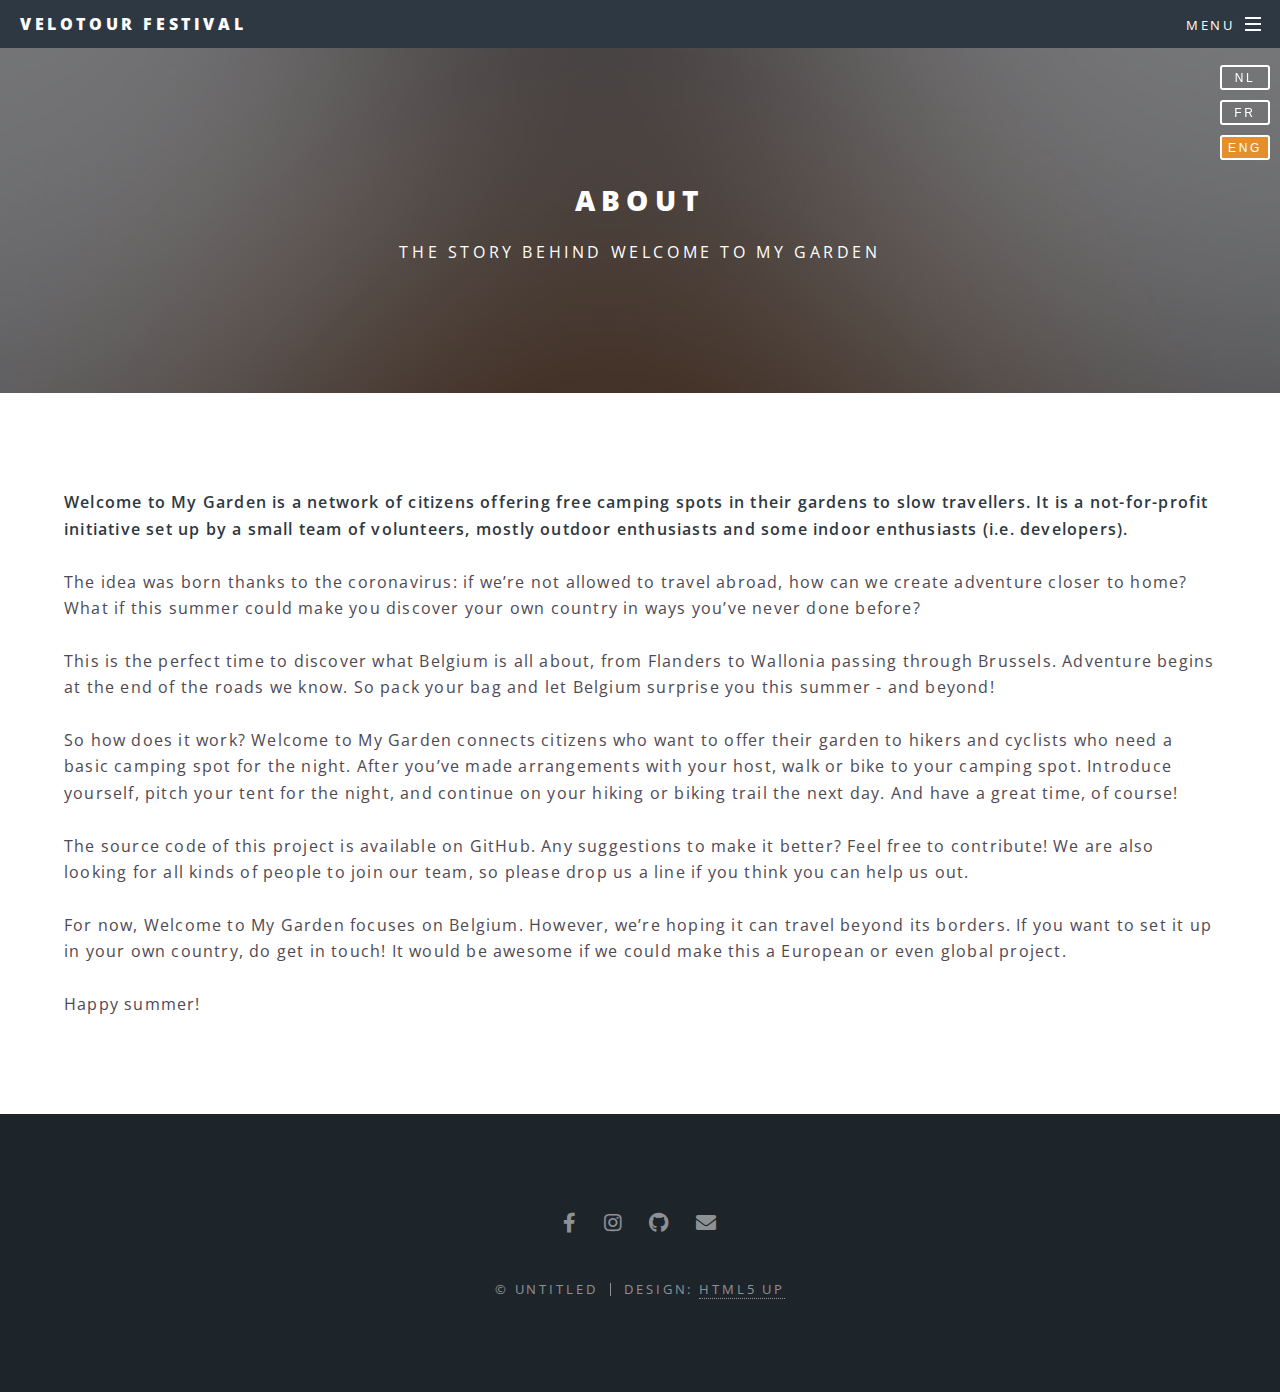
<file: about.html>
<!DOCTYPE HTML>
<!--
	Spectral by HTML5 UP
	html5up.net | @ajlkn
	Free for personal and commercial use under the CCA 3.0 license (html5up.net/license)
-->
<html>
	<head>
		<title>VeloTour Festival</title>
		<meta charset="utf-8" />
		<meta name="viewport" content="width=device-width, initial-scale=1, user-scalable=no" />
		<link rel="stylesheet" href="assets/css/main.css" />
		<noscript><link rel="stylesheet" href="assets/css/noscript.css" /></noscript>
	</head>
	<body class="is-preload">

		<!-- Page Wrapper -->
			<div id="page-wrapper">

				<!-- Header -->
					<header id="header">
						<h1><a href="index.html">VeloTour Festival</a></h1>
						<nav id="nav">
							<ul>
								<li class="special">
									<a href="#menu" class="menuToggle"><span>Menu</span></a>
									<div id="menu">
										<ul>
											<li><a href="index.html">Main page</a></li>
											<li><a href="code-of-conduct.html">Code of Conduct</a></li>
											<li><a href="budget.html">Cost breakdown</a></li>
											<!-- <li><a href="#">Sign Up</a></li>
											<li><a href="#">Log In</a></li> -->
										</ul>
									</div>
								</li>
							</ul>
						</nav>
                        <a href="code-of-conduct-nl.html"><button class="btn-nl">NL</button></a>		
				        <a href="code-of-conduct-fr.html"><button class="btn-fr">FR</button></a>	
				        <a href="code-of-conduct.html"><button class="btn-eng" body style="background-color: #E48F2C">ENG</button></a>
					</header>

				<!-- Main -->
					<article id="main">
						<header>
							<h2>About</h2>
							<p>The story behind Welcome to My Garden</p>
						</header>
						<section class="wrapper style5">
							<div class="inner">
								<p><b>Welcome to My Garden is a network of citizens offering free camping spots in their gardens to slow travellers. It is a not-for-profit initiative set up by a small team of volunteers, mostly outdoor enthusiasts and some indoor enthusiasts (i.e. developers).</b> 
								<br><br>			
								The idea was born thanks to the coronavirus: if we’re not allowed to travel abroad, how can we create adventure closer to home? What if this summer could make you discover your own country in ways you’ve never done before?
								<br><br>	
								This is the perfect time to discover what Belgium is all about, from Flanders to Wallonia passing through Brussels. Adventure begins at the end of the roads we know. So pack your bag and let Belgium surprise you this summer - and beyond! 
								<br><br>	
								So how does it work? Welcome to My Garden connects citizens who want to offer their garden to hikers and cyclists who need a basic camping spot for the night. After you’ve made arrangements with your host, walk or bike to your camping spot. Introduce yourself, pitch your tent for the night, and continue on your hiking or biking trail the next day. And have a great time, of course! 
								<br><br>	
								The source code of this project is available on GitHub. Any suggestions to make it better? Feel free to contribute! We are also looking for all kinds of people to join our team, so please drop us a line if you think you can help us out. 
								<br><br>	
								For now, Welcome to My Garden focuses on Belgium. However, we’re hoping it can travel beyond its borders. If you want to set it up in your own country, do get in touch! It would be awesome if we could make this a European or even global project. 
								<br><br>	
								Happy summer! 
                                </p>                                                  
							</div>
						</section>
					</article>

				<!-- Footer -->
					<footer id="footer">
						<ul class="icons">
							<li><a href="https://www.facebook.com/velotourfestival" class="icon brands fa-facebook-f"><span class="label">Facebook</span></a></li>
							<li><a href="https://www.instagram.com/velotourfestival/" class="icon brands fa-instagram"><span class="label">Instagram</span></a></li>
							<li><a href="https://github.com/VeloTourFestival" class="icon brands fa-github"><span class="label">Github</span></a></li>
							<li><a href="mailto:velotourfestival@gmail.com?Subject=Velo%20Tour%20Festival" class="icon solid fa-envelope"><span class="label">Email</span></a></li>
						</ul>
						<ul class="copyright">
							<li>&copy; Untitled</li><li>Design: <a href="http://html5up.net">HTML5 UP</a></li>
						</ul>
					</footer>

			</div>

		<!-- Scripts -->
			<script src="assets/js/jquery.min.js"></script>
			<script src="assets/js/jquery.scrollex.min.js"></script>
			<script src="assets/js/jquery.scrolly.min.js"></script>
			<script src="assets/js/browser.min.js"></script>
			<script src="assets/js/breakpoints.min.js"></script>
			<script src="assets/js/util.js"></script>
			<script src="assets/js/main.js"></script>

	</body>
</html>
</file>
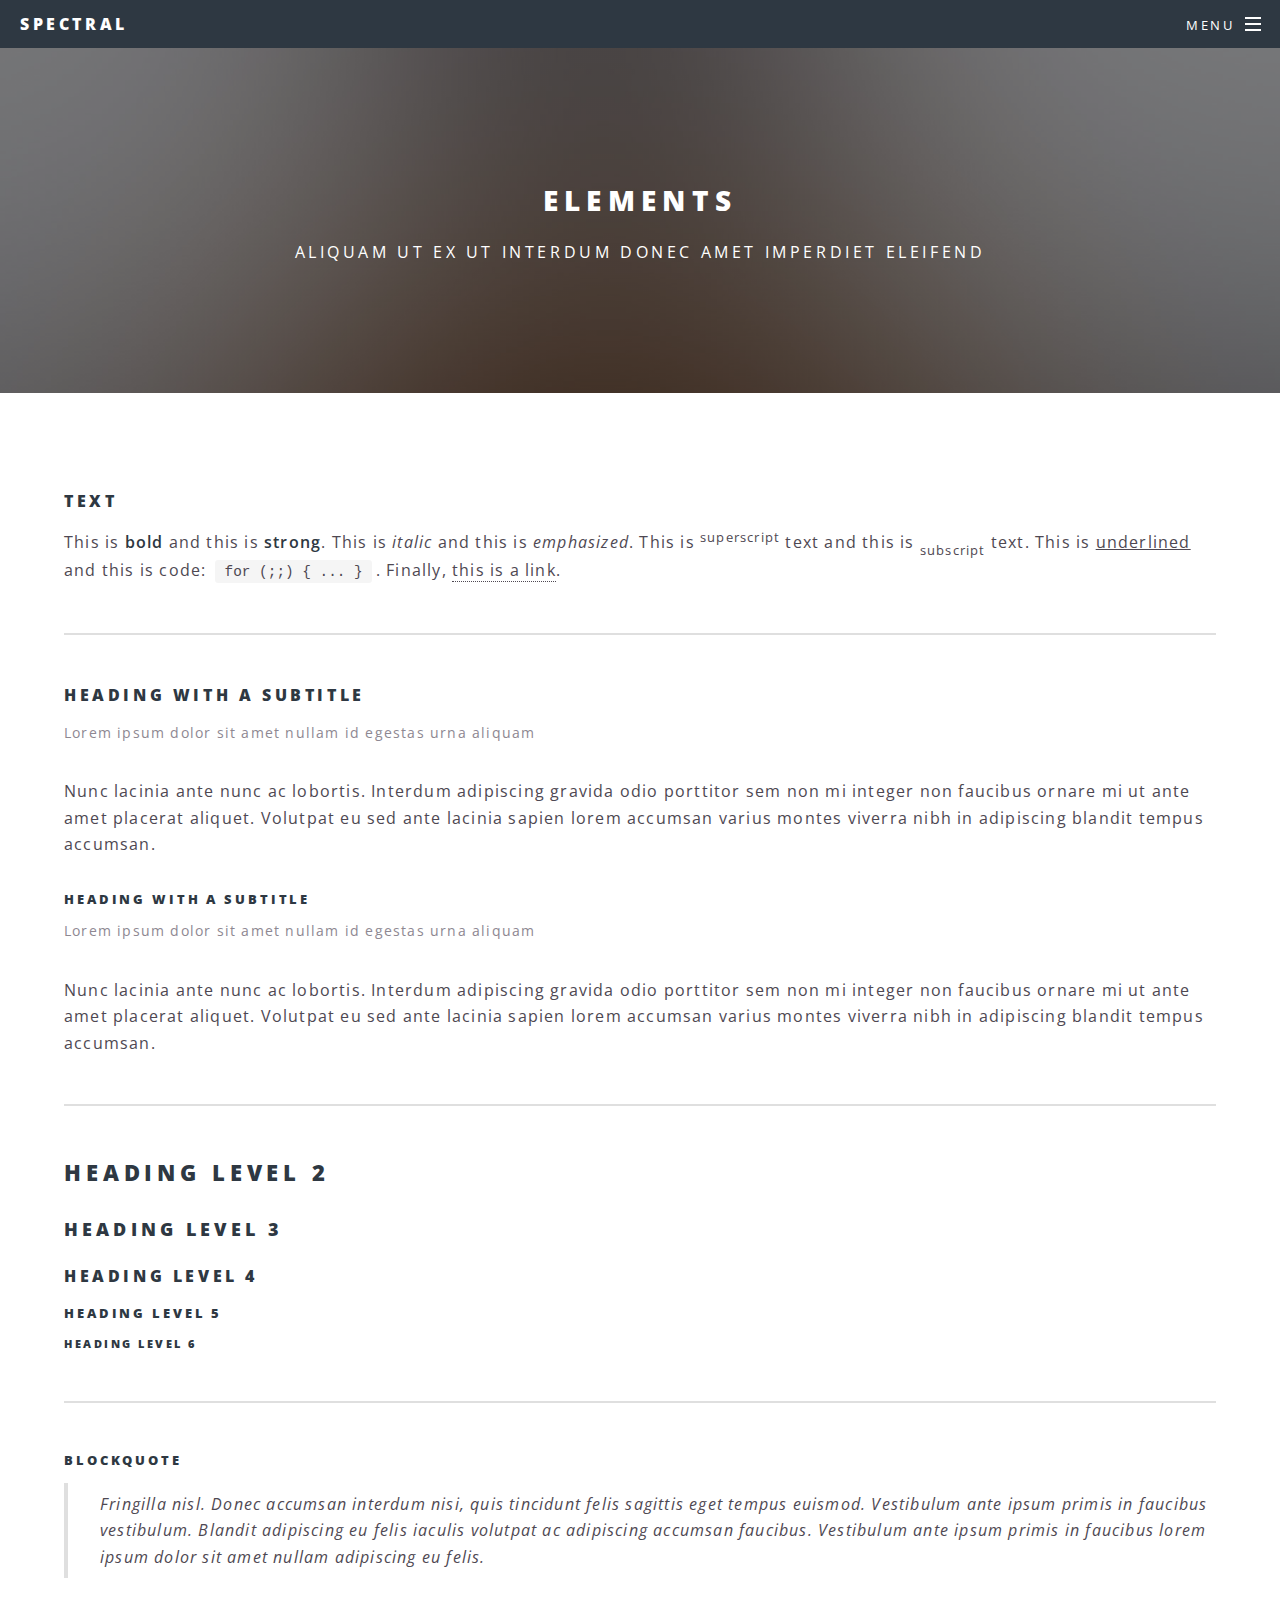
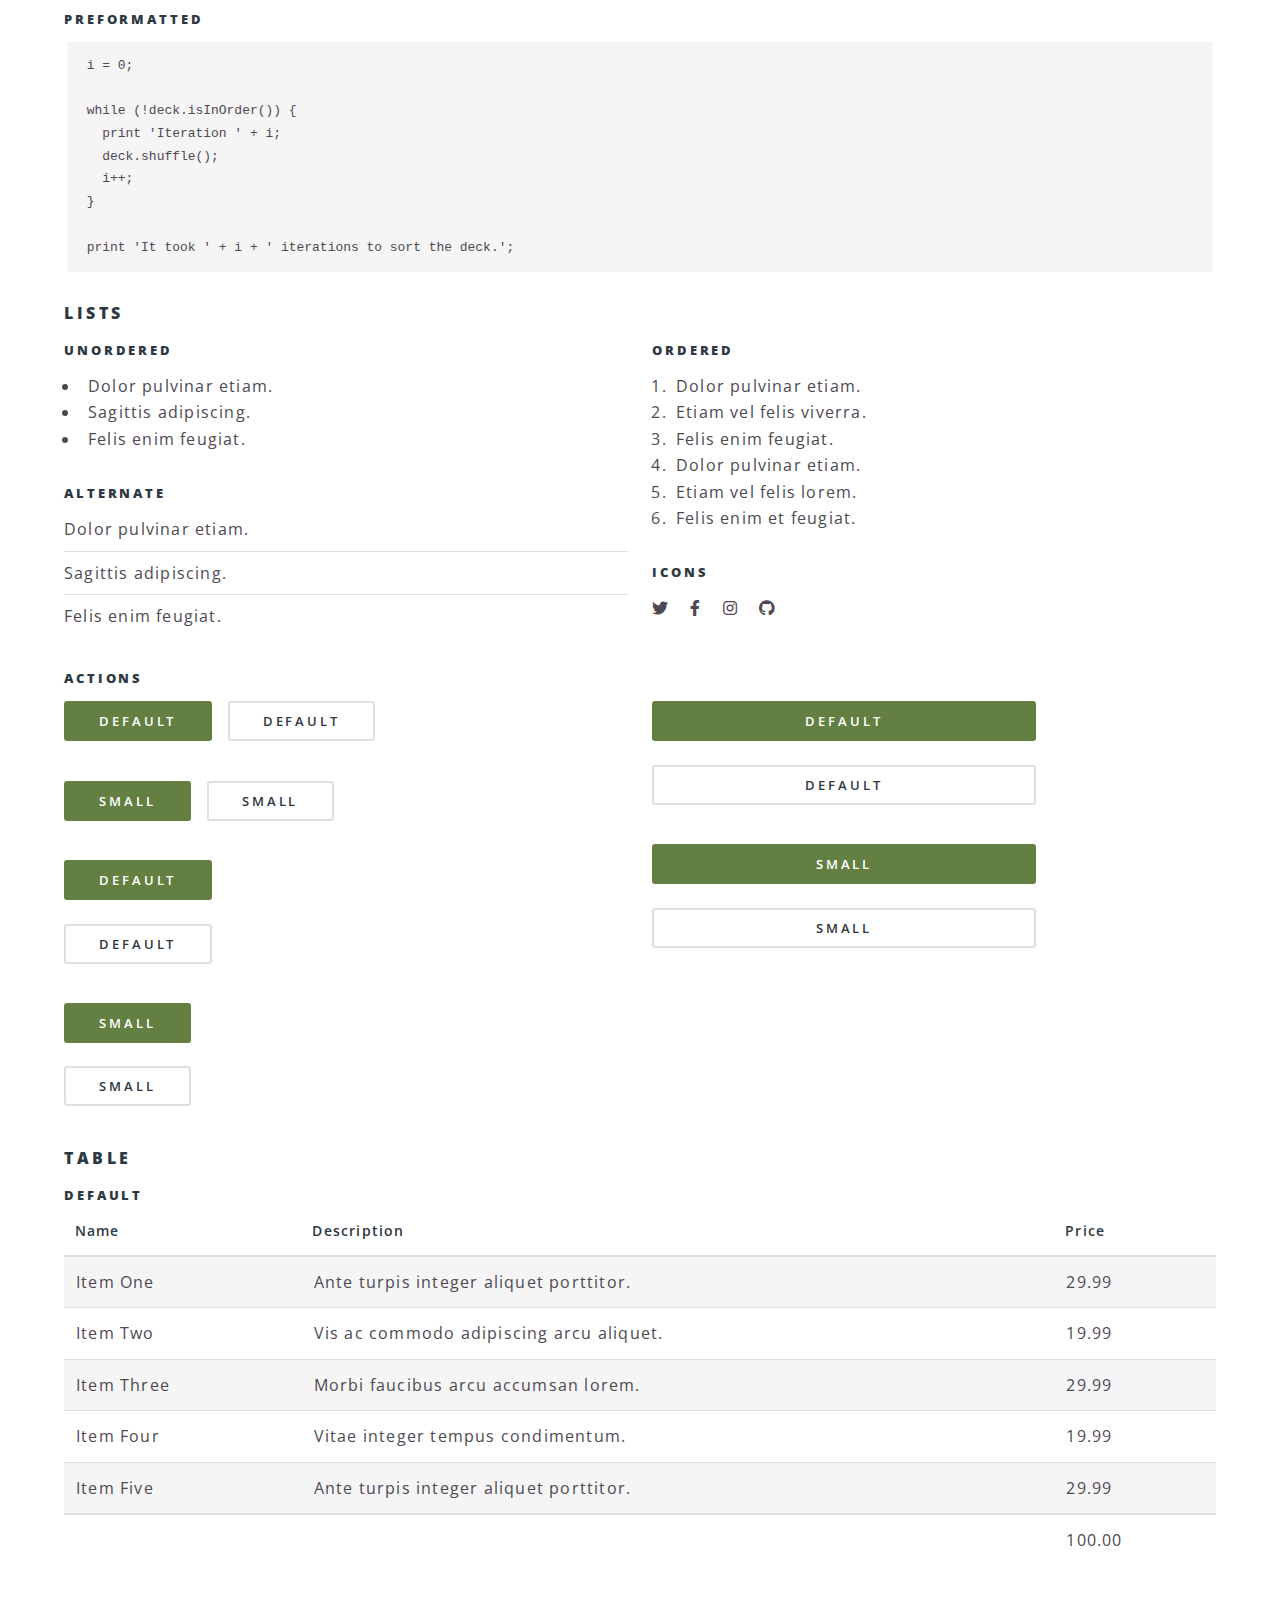
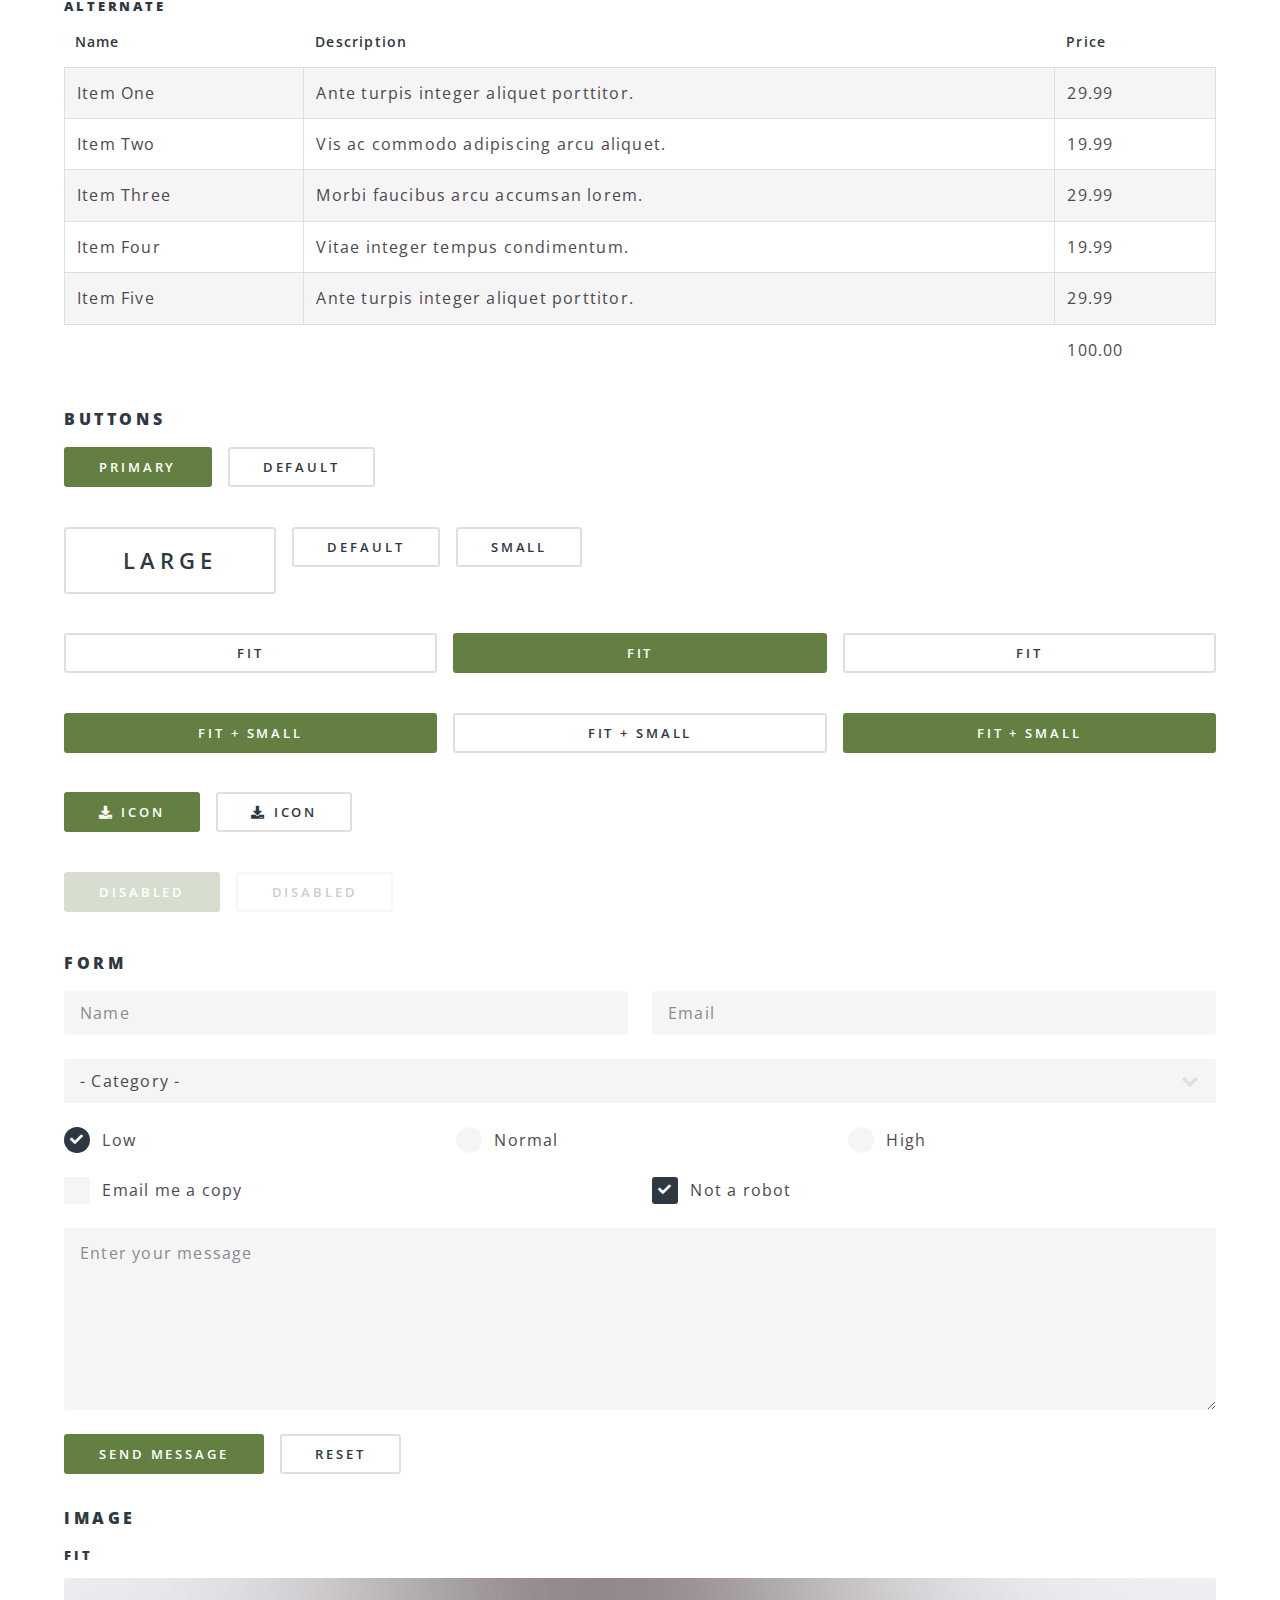
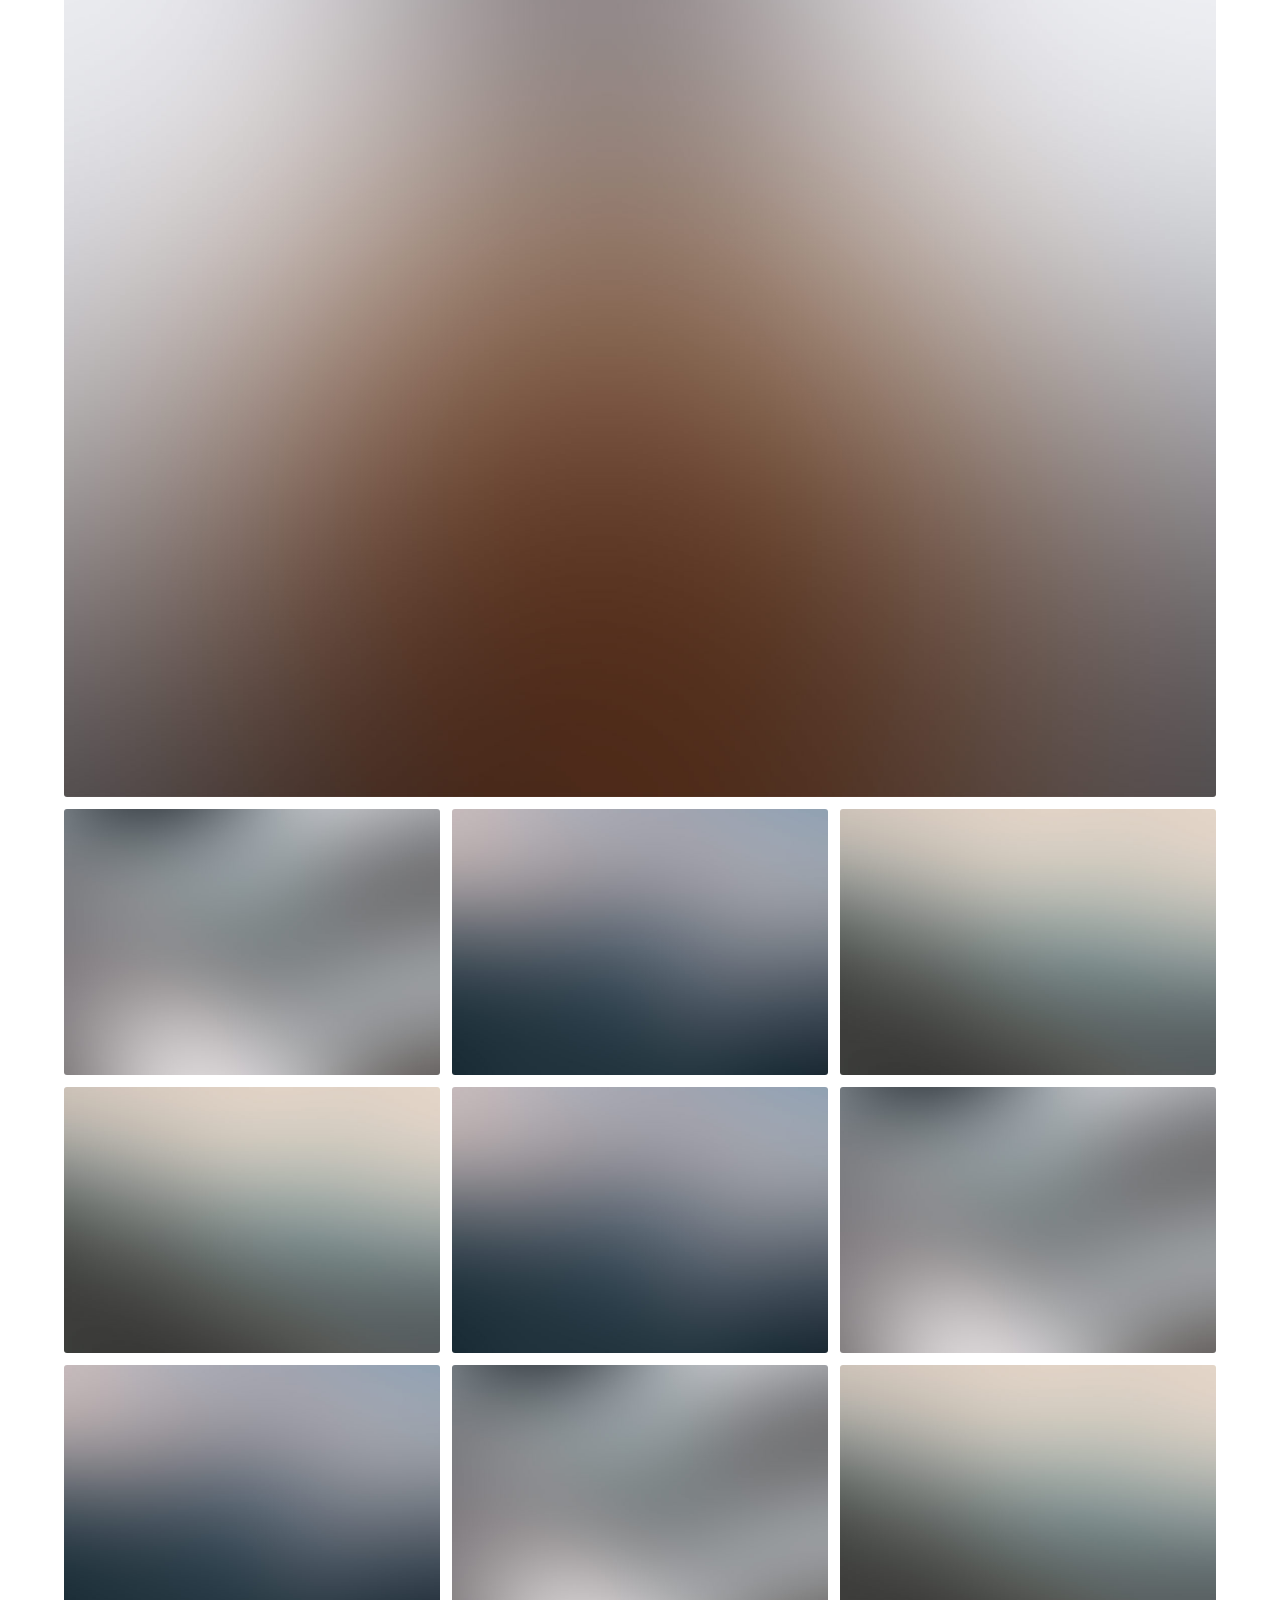
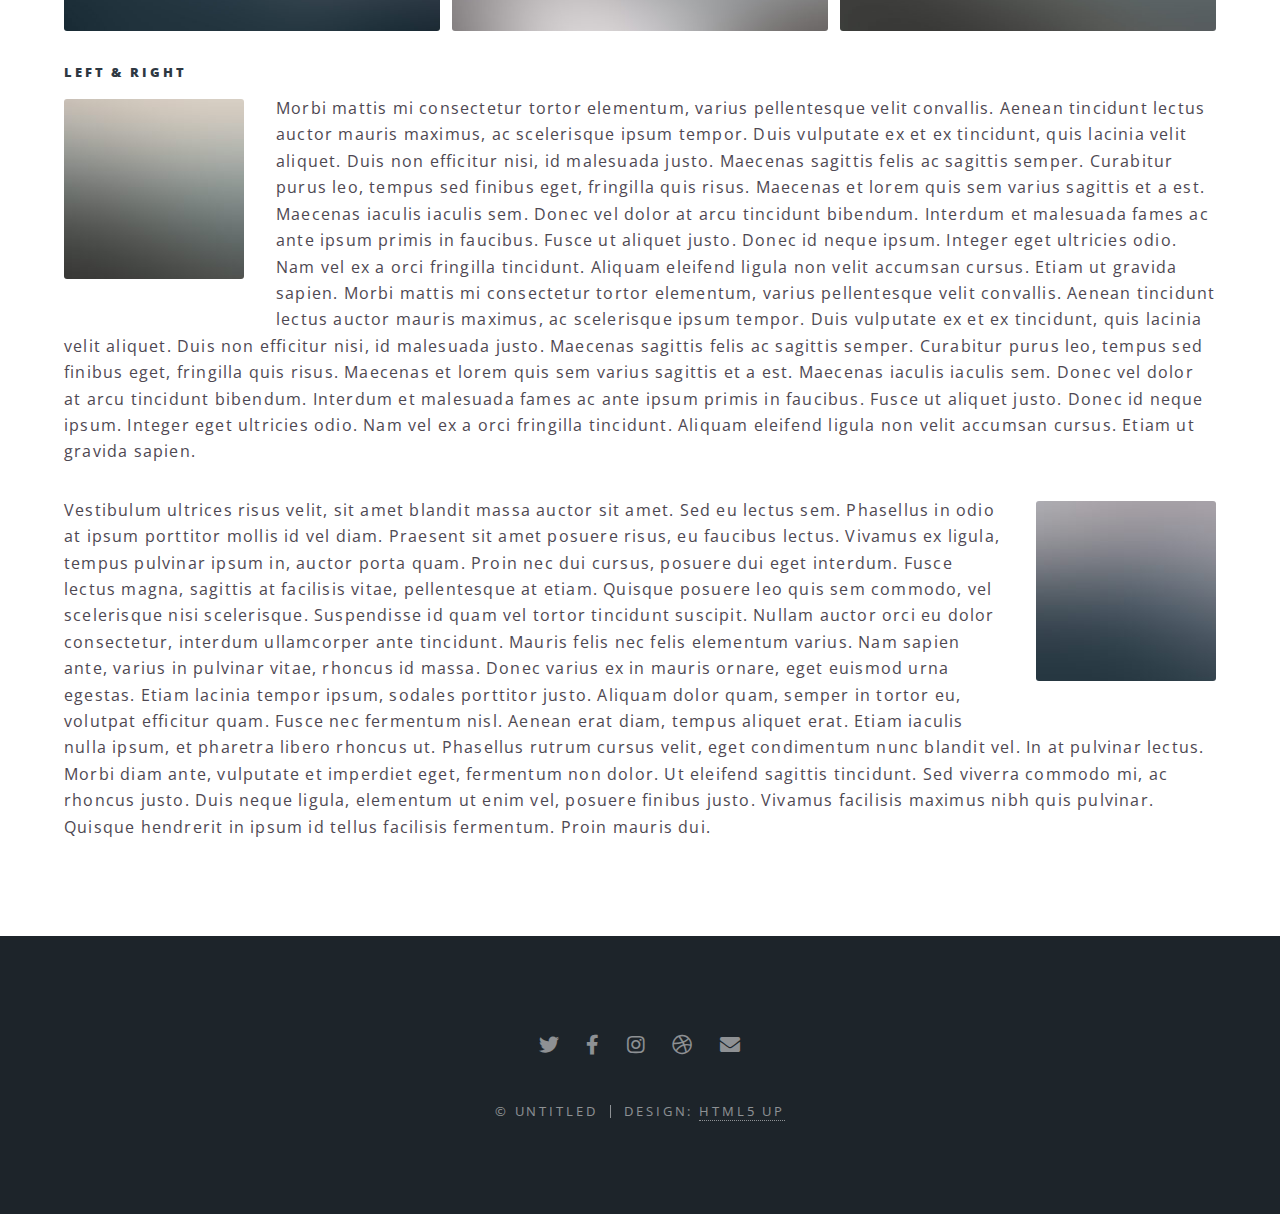
<file: elements.html>
<!DOCTYPE HTML>
<!--
	Spectral by HTML5 UP
	html5up.net | @ajlkn
	Free for personal and commercial use under the CCA 3.0 license (html5up.net/license)
-->
<html>
	<head>
		<title>Elements - Spectral by HTML5 UP</title>
		<meta charset="utf-8" />
		<meta name="viewport" content="width=device-width, initial-scale=1, user-scalable=no" />
		<link rel="stylesheet" href="assets/css/main.css" />
		<noscript><link rel="stylesheet" href="assets/css/noscript.css" /></noscript>
	</head>
	<body class="is-preload">

		<!-- Page Wrapper -->
			<div id="page-wrapper">

				<!-- Header -->
					<header id="header">
						<h1><a href="index.html">Spectral</a></h1>
						<nav id="nav">
							<ul>
								<li class="special">
									<a href="#menu" class="menuToggle"><span>Menu</span></a>
									<div id="menu">
										<ul>
											<li><a href="index.html">Home</a></li>
											<li><a href="generic.html">Generic</a></li>
											<li><a href="elements.html">Elements</a></li>
											<li><a href="#">Sign Up</a></li>
											<li><a href="#">Log In</a></li>
										</ul>
									</div>
								</li>
							</ul>
						</nav>
					</header>

				<!-- Main -->
					<article id="main">
						<header>
							<h2>Elements</h2>
							<p>Aliquam ut ex ut interdum donec amet imperdiet eleifend</p>
						</header>
						<section class="wrapper style5">
							<div class="inner">

								<section>
									<h4>Text</h4>
									<p>This is <b>bold</b> and this is <strong>strong</strong>. This is <i>italic</i> and this is <em>emphasized</em>.
									This is <sup>superscript</sup> text and this is <sub>subscript</sub> text.
									This is <u>underlined</u> and this is code: <code>for (;;) { ... }</code>. Finally, <a href="#">this is a link</a>.</p>
									<hr />
									<header>
										<h4>Heading with a Subtitle</h4>
										<p>Lorem ipsum dolor sit amet nullam id egestas urna aliquam</p>
									</header>
									<p>Nunc lacinia ante nunc ac lobortis. Interdum adipiscing gravida odio porttitor sem non mi integer non faucibus ornare mi ut ante amet placerat aliquet. Volutpat eu sed ante lacinia sapien lorem accumsan varius montes viverra nibh in adipiscing blandit tempus accumsan.</p>
									<header>
										<h5>Heading with a Subtitle</h5>
										<p>Lorem ipsum dolor sit amet nullam id egestas urna aliquam</p>
									</header>
									<p>Nunc lacinia ante nunc ac lobortis. Interdum adipiscing gravida odio porttitor sem non mi integer non faucibus ornare mi ut ante amet placerat aliquet. Volutpat eu sed ante lacinia sapien lorem accumsan varius montes viverra nibh in adipiscing blandit tempus accumsan.</p>
									<hr />
									<h2>Heading Level 2</h2>
									<h3>Heading Level 3</h3>
									<h4>Heading Level 4</h4>
									<h5>Heading Level 5</h5>
									<h6>Heading Level 6</h6>
									<hr />
									<h5>Blockquote</h5>
									<blockquote>Fringilla nisl. Donec accumsan interdum nisi, quis tincidunt felis sagittis eget tempus euismod. Vestibulum ante ipsum primis in faucibus vestibulum. Blandit adipiscing eu felis iaculis volutpat ac adipiscing accumsan faucibus. Vestibulum ante ipsum primis in faucibus lorem ipsum dolor sit amet nullam adipiscing eu felis.</blockquote>
									<h5>Preformatted</h5>
									<pre><code>i = 0;

while (!deck.isInOrder()) {
  print 'Iteration ' + i;
  deck.shuffle();
  i++;
}

print 'It took ' + i + ' iterations to sort the deck.';</code></pre>
								</section>

								<section>
									<h4>Lists</h4>
									<div class="row">
										<div class="col-6 col-12-medium">
											<h5>Unordered</h5>
											<ul>
												<li>Dolor pulvinar etiam.</li>
												<li>Sagittis adipiscing.</li>
												<li>Felis enim feugiat.</li>
											</ul>
											<h5>Alternate</h5>
											<ul class="alt">
												<li>Dolor pulvinar etiam.</li>
												<li>Sagittis adipiscing.</li>
												<li>Felis enim feugiat.</li>
											</ul>
										</div>
										<div class="col-6 col-12-medium">
											<h5>Ordered</h5>
											<ol>
												<li>Dolor pulvinar etiam.</li>
												<li>Etiam vel felis viverra.</li>
												<li>Felis enim feugiat.</li>
												<li>Dolor pulvinar etiam.</li>
												<li>Etiam vel felis lorem.</li>
												<li>Felis enim et feugiat.</li>
											</ol>
											<h5>Icons</h5>
											<ul class="icons">
												<li><a href="#" class="icon brands fa-twitter"><span class="label">Twitter</span></a></li>
												<li><a href="#" class="icon brands fa-facebook-f"><span class="label">Facebook</span></a></li>
												<li><a href="#" class="icon brands fa-instagram"><span class="label">Instagram</span></a></li>
												<li><a href="#" class="icon brands fa-github"><span class="label">Github</span></a></li>
											</ul>
										</div>
									</div>
									<h5>Actions</h5>
									<div class="row">
										<div class="col-6 col-12-medium">
											<ul class="actions">
												<li><a href="#" class="button primary">Default</a></li>
												<li><a href="#" class="button">Default</a></li>
											</ul>
											<ul class="actions small">
												<li><a href="#" class="button primary small">Small</a></li>
												<li><a href="#" class="button small">Small</a></li>
											</ul>
											<ul class="actions stacked">
												<li><a href="#" class="button primary">Default</a></li>
												<li><a href="#" class="button">Default</a></li>
											</ul>
											<ul class="actions stacked">
												<li><a href="#" class="button primary small">Small</a></li>
												<li><a href="#" class="button small">Small</a></li>
											</ul>
										</div>
										<div class="col-6 col-12-medium">
											<ul class="actions stacked">
												<li><a href="#" class="button primary fit">Default</a></li>
												<li><a href="#" class="button fit">Default</a></li>
											</ul>
											<ul class="actions stacked">
												<li><a href="#" class="button primary small fit">Small</a></li>
												<li><a href="#" class="button small fit">Small</a></li>
											</ul>
										</div>
									</div>
								</section>

								<section>
									<h4>Table</h4>
									<h5>Default</h5>
									<div class="table-wrapper">
										<table>
											<thead>
												<tr>
													<th>Name</th>
													<th>Description</th>
													<th>Price</th>
												</tr>
											</thead>
											<tbody>
												<tr>
													<td>Item One</td>
													<td>Ante turpis integer aliquet porttitor.</td>
													<td>29.99</td>
												</tr>
												<tr>
													<td>Item Two</td>
													<td>Vis ac commodo adipiscing arcu aliquet.</td>
													<td>19.99</td>
												</tr>
												<tr>
													<td>Item Three</td>
													<td> Morbi faucibus arcu accumsan lorem.</td>
													<td>29.99</td>
												</tr>
												<tr>
													<td>Item Four</td>
													<td>Vitae integer tempus condimentum.</td>
													<td>19.99</td>
												</tr>
												<tr>
													<td>Item Five</td>
													<td>Ante turpis integer aliquet porttitor.</td>
													<td>29.99</td>
												</tr>
											</tbody>
											<tfoot>
												<tr>
													<td colspan="2"></td>
													<td>100.00</td>
												</tr>
											</tfoot>
										</table>
									</div>

									<h5>Alternate</h5>
									<div class="table-wrapper">
										<table class="alt">
											<thead>
												<tr>
													<th>Name</th>
													<th>Description</th>
													<th>Price</th>
												</tr>
											</thead>
											<tbody>
												<tr>
													<td>Item One</td>
													<td>Ante turpis integer aliquet porttitor.</td>
													<td>29.99</td>
												</tr>
												<tr>
													<td>Item Two</td>
													<td>Vis ac commodo adipiscing arcu aliquet.</td>
													<td>19.99</td>
												</tr>
												<tr>
													<td>Item Three</td>
													<td> Morbi faucibus arcu accumsan lorem.</td>
													<td>29.99</td>
												</tr>
												<tr>
													<td>Item Four</td>
													<td>Vitae integer tempus condimentum.</td>
													<td>19.99</td>
												</tr>
												<tr>
													<td>Item Five</td>
													<td>Ante turpis integer aliquet porttitor.</td>
													<td>29.99</td>
												</tr>
											</tbody>
											<tfoot>
												<tr>
													<td colspan="2"></td>
													<td>100.00</td>
												</tr>
											</tfoot>
										</table>
									</div>
								</section>

								<section>
									<h4>Buttons</h4>
									<ul class="actions">
										<li><a href="#" class="button primary">Primary</a></li>
										<li><a href="#" class="button">Default</a></li>
									</ul>
									<ul class="actions">
										<li><a href="#" class="button large">Large</a></li>
										<li><a href="#" class="button">Default</a></li>
										<li><a href="#" class="button small">Small</a></li>
									</ul>
									<ul class="actions fit">
										<li><a href="#" class="button fit">Fit</a></li>
										<li><a href="#" class="button primary fit">Fit</a></li>
										<li><a href="#" class="button fit">Fit</a></li>
									</ul>
									<ul class="actions fit small">
										<li><a href="#" class="button primary fit small">Fit + Small</a></li>
										<li><a href="#" class="button fit small">Fit + Small</a></li>
										<li><a href="#" class="button primary fit small">Fit + Small</a></li>
									</ul>
									<ul class="actions">
										<li><a href="#" class="button primary icon solid fa-download">Icon</a></li>
										<li><a href="#" class="button icon solid fa-download">Icon</a></li>
									</ul>
									<ul class="actions">
										<li><span class="button primary disabled">Disabled</span></li>
										<li><span class="button disabled">Disabled</span></li>
									</ul>
								</section>

								<section>
									<h4>Form</h4>
									<form method="post" action="#">
										<div class="row gtr-uniform">
											<div class="col-6 col-12-xsmall">
												<input type="text" name="demo-name" id="demo-name" value="" placeholder="Name" />
											</div>
											<div class="col-6 col-12-xsmall">
												<input type="email" name="demo-email" id="demo-email" value="" placeholder="Email" />
											</div>
											<div class="col-12">
												<select name="demo-category" id="demo-category">
													<option value="">- Category -</option>
													<option value="1">Manufacturing</option>
													<option value="1">Shipping</option>
													<option value="1">Administration</option>
													<option value="1">Human Resources</option>
												</select>
											</div>
											<div class="col-4 col-12-small">
												<input type="radio" id="demo-priority-low" name="demo-priority" checked>
												<label for="demo-priority-low">Low</label>
											</div>
											<div class="col-4 col-12-small">
												<input type="radio" id="demo-priority-normal" name="demo-priority">
												<label for="demo-priority-normal">Normal</label>
											</div>
											<div class="col-4 col-12-small">
												<input type="radio" id="demo-priority-high" name="demo-priority">
												<label for="demo-priority-high">High</label>
											</div>
											<div class="col-6 col-12-small">
												<input type="checkbox" id="demo-copy" name="demo-copy">
												<label for="demo-copy">Email me a copy</label>
											</div>
											<div class="col-6 col-12-small">
												<input type="checkbox" id="demo-human" name="demo-human" checked>
												<label for="demo-human">Not a robot</label>
											</div>
											<div class="col-12">
												<textarea name="demo-message" id="demo-message" placeholder="Enter your message" rows="6"></textarea>
											</div>
											<div class="col-12">
												<ul class="actions">
													<li><input type="submit" value="Send Message" class="primary" /></li>
													<li><input type="reset" value="Reset" /></li>
												</ul>
											</div>
										</div>
									</form>
								</section>

								<section>
									<h4>Image</h4>
									<h5>Fit</h5>
									<div class="box alt">
										<div class="row gtr-50 gtr-uniform">
											<div class="col-12"><span class="image fit"><img src="images/banner.jpg" alt="" /></span></div>
											<div class="col-4"><span class="image fit"><img src="images/pic01.jpg" alt="" /></span></div>
											<div class="col-4"><span class="image fit"><img src="images/pic02.jpg" alt="" /></span></div>
											<div class="col-4"><span class="image fit"><img src="images/pic03.jpg" alt="" /></span></div>
											<div class="col-4"><span class="image fit"><img src="images/pic03.jpg" alt="" /></span></div>
											<div class="col-4"><span class="image fit"><img src="images/pic02.jpg" alt="" /></span></div>
											<div class="col-4"><span class="image fit"><img src="images/pic01.jpg" alt="" /></span></div>
											<div class="col-4"><span class="image fit"><img src="images/pic02.jpg" alt="" /></span></div>
											<div class="col-4"><span class="image fit"><img src="images/pic01.jpg" alt="" /></span></div>
											<div class="col-4"><span class="image fit"><img src="images/pic03.jpg" alt="" /></span></div>
										</div>
									</div>
									<h5>Left &amp; Right</h5>
									<p><span class="image left"><img src="images/pic04.jpg" alt="" /></span>Morbi mattis mi consectetur tortor elementum, varius pellentesque velit convallis. Aenean tincidunt lectus auctor mauris maximus, ac scelerisque ipsum tempor. Duis vulputate ex et ex tincidunt, quis lacinia velit aliquet. Duis non efficitur nisi, id malesuada justo. Maecenas sagittis felis ac sagittis semper. Curabitur purus leo, tempus sed finibus eget, fringilla quis risus. Maecenas et lorem quis sem varius sagittis et a est. Maecenas iaculis iaculis sem. Donec vel dolor at arcu tincidunt bibendum. Interdum et malesuada fames ac ante ipsum primis in faucibus. Fusce ut aliquet justo. Donec id neque ipsum. Integer eget ultricies odio. Nam vel ex a orci fringilla tincidunt. Aliquam eleifend ligula non velit accumsan cursus. Etiam ut gravida sapien. Morbi mattis mi consectetur tortor elementum, varius pellentesque velit convallis. Aenean tincidunt lectus auctor mauris maximus, ac scelerisque ipsum tempor. Duis vulputate ex et ex tincidunt, quis lacinia velit aliquet. Duis non efficitur nisi, id malesuada justo. Maecenas sagittis felis ac sagittis semper. Curabitur purus leo, tempus sed finibus eget, fringilla quis risus. Maecenas et lorem quis sem varius sagittis et a est. Maecenas iaculis iaculis sem. Donec vel dolor at arcu tincidunt bibendum. Interdum et malesuada fames ac ante ipsum primis in faucibus. Fusce ut aliquet justo. Donec id neque ipsum. Integer eget ultricies odio. Nam vel ex a orci fringilla tincidunt. Aliquam eleifend ligula non velit accumsan cursus. Etiam ut gravida sapien.</p>
									<p><span class="image right"><img src="images/pic05.jpg" alt="" /></span>Vestibulum ultrices risus velit, sit amet blandit massa auctor sit amet. Sed eu lectus sem. Phasellus in odio at ipsum porttitor mollis id vel diam. Praesent sit amet posuere risus, eu faucibus lectus. Vivamus ex ligula, tempus pulvinar ipsum in, auctor porta quam. Proin nec dui cursus, posuere dui eget interdum. Fusce lectus magna, sagittis at facilisis vitae, pellentesque at etiam. Quisque posuere leo quis sem commodo, vel scelerisque nisi scelerisque. Suspendisse id quam vel tortor tincidunt suscipit. Nullam auctor orci eu dolor consectetur, interdum ullamcorper ante tincidunt. Mauris felis nec felis elementum varius. Nam sapien ante, varius in pulvinar vitae, rhoncus id massa. Donec varius ex in mauris ornare, eget euismod urna egestas. Etiam lacinia tempor ipsum, sodales porttitor justo. Aliquam dolor quam, semper in tortor eu, volutpat efficitur quam. Fusce nec fermentum nisl. Aenean erat diam, tempus aliquet erat. Etiam iaculis nulla ipsum, et pharetra libero rhoncus ut. Phasellus rutrum cursus velit, eget condimentum nunc blandit vel. In at pulvinar lectus. Morbi diam ante, vulputate et imperdiet eget, fermentum non dolor. Ut eleifend sagittis tincidunt. Sed viverra commodo mi, ac rhoncus justo. Duis neque ligula, elementum ut enim vel, posuere finibus justo. Vivamus facilisis maximus nibh quis pulvinar. Quisque hendrerit in ipsum id tellus facilisis fermentum. Proin mauris dui.</p>
								</section>

							</div>
						</section>
					</article>

				<!-- Footer -->
					<footer id="footer">
						<ul class="icons">
							<li><a href="#" class="icon brands fa-twitter"><span class="label">Twitter</span></a></li>
							<li><a href="#" class="icon brands fa-facebook-f"><span class="label">Facebook</span></a></li>
							<li><a href="#" class="icon brands fa-instagram"><span class="label">Instagram</span></a></li>
							<li><a href="#" class="icon brands fa-dribbble"><span class="label">Dribbble</span></a></li>
							<li><a href="#" class="icon solid fa-envelope"><span class="label">Email</span></a></li>
						</ul>
						<ul class="copyright">
							<li>&copy; Untitled</li><li>Design: <a href="http://html5up.net">HTML5 UP</a></li>
						</ul>
					</footer>

			</div>

		<!-- Scripts -->
			<script src="assets/js/jquery.min.js"></script>
			<script src="assets/js/jquery.scrollex.min.js"></script>
			<script src="assets/js/jquery.scrolly.min.js"></script>
			<script src="assets/js/browser.min.js"></script>
			<script src="assets/js/breakpoints.min.js"></script>
			<script src="assets/js/util.js"></script>
			<script src="assets/js/main.js"></script>

	</body>
</html>
</file>
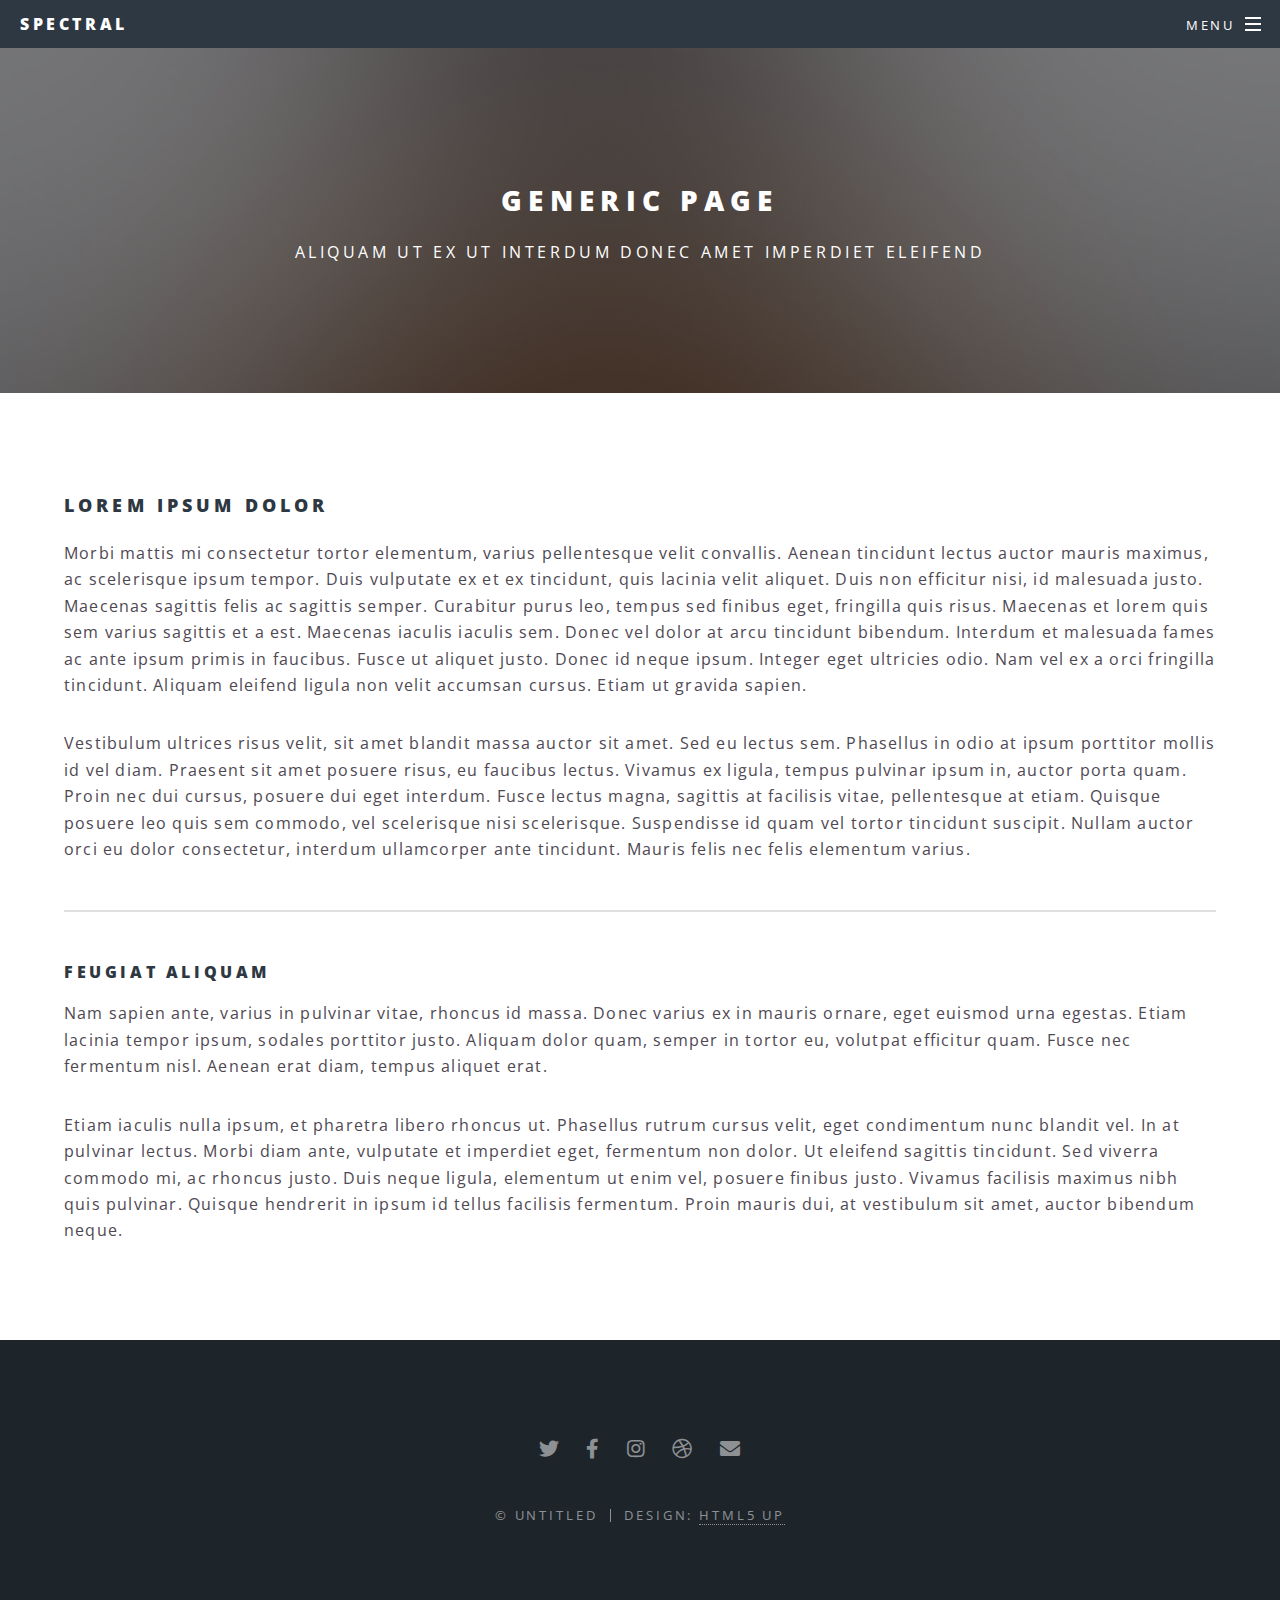
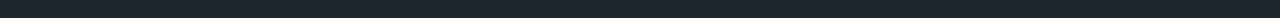
<file: generic.html>
<!DOCTYPE HTML>
<!--
	Spectral by HTML5 UP
	html5up.net | @ajlkn
	Free for personal and commercial use under the CCA 3.0 license (html5up.net/license)
-->
<html>
	<head>
		<title>Generic - Spectral by HTML5 UP</title>
		<meta charset="utf-8" />
		<meta name="viewport" content="width=device-width, initial-scale=1, user-scalable=no" />
		<link rel="stylesheet" href="assets/css/main.css" />
		<noscript><link rel="stylesheet" href="assets/css/noscript.css" /></noscript>
	</head>
	<body class="is-preload">

		<!-- Page Wrapper -->
			<div id="page-wrapper">

				<!-- Header -->
					<header id="header">
						<h1><a href="index.html">Spectral</a></h1>
						<nav id="nav">
							<ul>
								<li class="special">
									<a href="#menu" class="menuToggle"><span>Menu</span></a>
									<div id="menu">
										<ul>
											<li><a href="index.html">Home</a></li>
											<li><a href="generic.html">Generic</a></li>
											<li><a href="elements.html">Elements</a></li>
											<li><a href="#">Sign Up</a></li>
											<li><a href="#">Log In</a></li>
										</ul>
									</div>
								</li>
							</ul>
						</nav>
					</header>

				<!-- Main -->
					<article id="main">
						<header>
							<h2>Generic Page</h2>
							<p>Aliquam ut ex ut interdum donec amet imperdiet eleifend</p>
						</header>
						<section class="wrapper style5">
							<div class="inner">

								<h3>Lorem ipsum dolor</h3>
								<p>Morbi mattis mi consectetur tortor elementum, varius pellentesque velit convallis. Aenean tincidunt lectus auctor mauris maximus, ac scelerisque ipsum tempor. Duis vulputate ex et ex tincidunt, quis lacinia velit aliquet. Duis non efficitur nisi, id malesuada justo. Maecenas sagittis felis ac sagittis semper. Curabitur purus leo, tempus sed finibus eget, fringilla quis risus. Maecenas et lorem quis sem varius sagittis et a est. Maecenas iaculis iaculis sem. Donec vel dolor at arcu tincidunt bibendum. Interdum et malesuada fames ac ante ipsum primis in faucibus. Fusce ut aliquet justo. Donec id neque ipsum. Integer eget ultricies odio. Nam vel ex a orci fringilla tincidunt. Aliquam eleifend ligula non velit accumsan cursus. Etiam ut gravida sapien.</p>

								<p>Vestibulum ultrices risus velit, sit amet blandit massa auctor sit amet. Sed eu lectus sem. Phasellus in odio at ipsum porttitor mollis id vel diam. Praesent sit amet posuere risus, eu faucibus lectus. Vivamus ex ligula, tempus pulvinar ipsum in, auctor porta quam. Proin nec dui cursus, posuere dui eget interdum. Fusce lectus magna, sagittis at facilisis vitae, pellentesque at etiam. Quisque posuere leo quis sem commodo, vel scelerisque nisi scelerisque. Suspendisse id quam vel tortor tincidunt suscipit. Nullam auctor orci eu dolor consectetur, interdum ullamcorper ante tincidunt. Mauris felis nec felis elementum varius.</p>

								<hr />

								<h4>Feugiat aliquam</h4>
								<p>Nam sapien ante, varius in pulvinar vitae, rhoncus id massa. Donec varius ex in mauris ornare, eget euismod urna egestas. Etiam lacinia tempor ipsum, sodales porttitor justo. Aliquam dolor quam, semper in tortor eu, volutpat efficitur quam. Fusce nec fermentum nisl. Aenean erat diam, tempus aliquet erat.</p>

								<p>Etiam iaculis nulla ipsum, et pharetra libero rhoncus ut. Phasellus rutrum cursus velit, eget condimentum nunc blandit vel. In at pulvinar lectus. Morbi diam ante, vulputate et imperdiet eget, fermentum non dolor. Ut eleifend sagittis tincidunt. Sed viverra commodo mi, ac rhoncus justo. Duis neque ligula, elementum ut enim vel, posuere finibus justo. Vivamus facilisis maximus nibh quis pulvinar. Quisque hendrerit in ipsum id tellus facilisis fermentum. Proin mauris dui, at vestibulum sit amet, auctor bibendum neque.</p>

							</div>
						</section>
					</article>

				<!-- Footer -->
					<footer id="footer">
						<ul class="icons">
							<li><a href="#" class="icon brands fa-twitter"><span class="label">Twitter</span></a></li>
							<li><a href="#" class="icon brands fa-facebook-f"><span class="label">Facebook</span></a></li>
							<li><a href="#" class="icon brands fa-instagram"><span class="label">Instagram</span></a></li>
							<li><a href="#" class="icon brands fa-dribbble"><span class="label">Dribbble</span></a></li>
							<li><a href="#" class="icon solid fa-envelope"><span class="label">Email</span></a></li>
						</ul>
						<ul class="copyright">
							<li>&copy; Untitled</li><li>Design: <a href="http://html5up.net">HTML5 UP</a></li>
						</ul>
					</footer>

			</div>

		<!-- Scripts -->
			<script src="assets/js/jquery.min.js"></script>
			<script src="assets/js/jquery.scrollex.min.js"></script>
			<script src="assets/js/jquery.scrolly.min.js"></script>
			<script src="assets/js/browser.min.js"></script>
			<script src="assets/js/breakpoints.min.js"></script>
			<script src="assets/js/util.js"></script>
			<script src="assets/js/main.js"></script>

	</body>
</html>
</file>
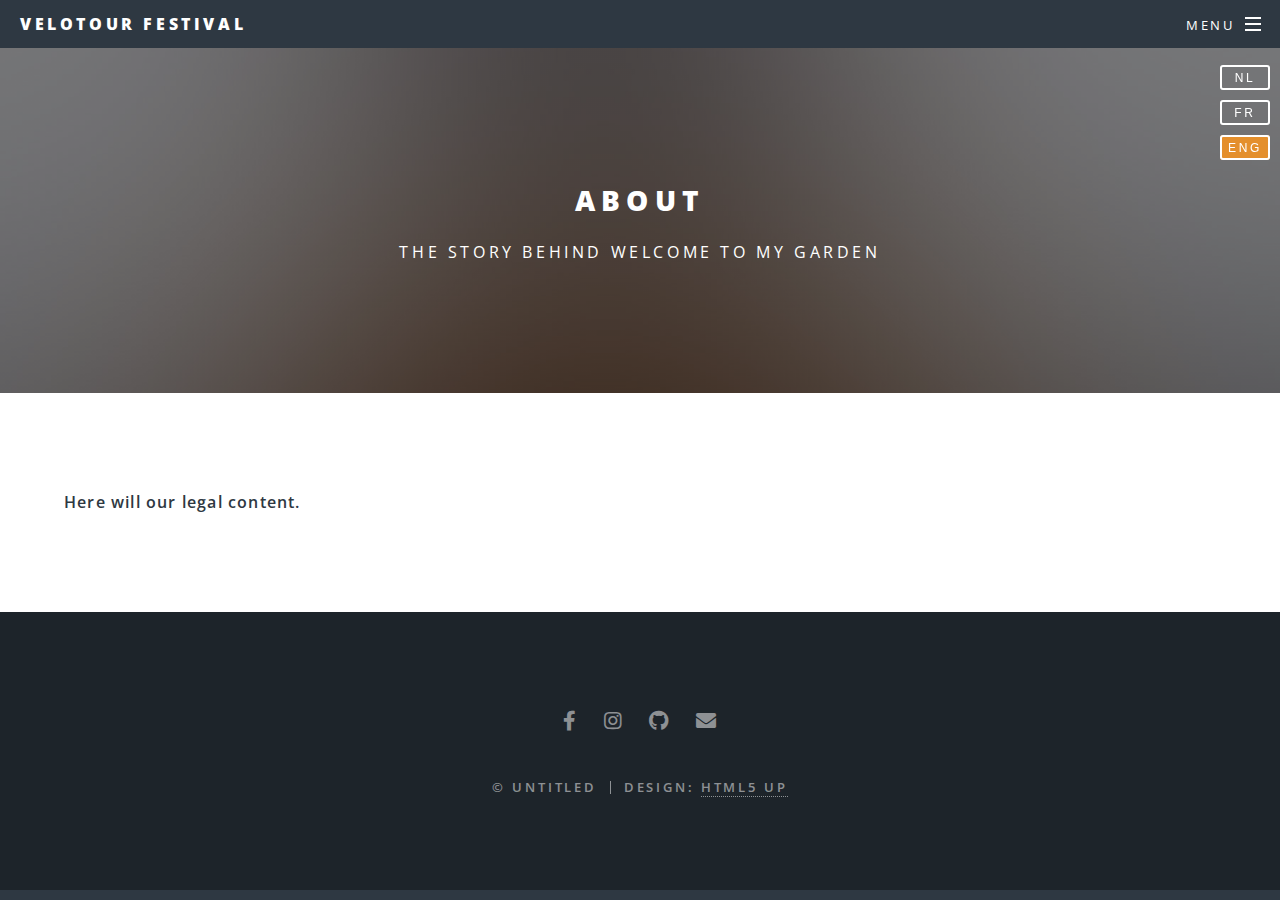
<file: legals.html>
<!DOCTYPE HTML>
<!--
	Spectral by HTML5 UP
	html5up.net | @ajlkn
	Free for personal and commercial use under the CCA 3.0 license (html5up.net/license)
-->
<html>
	<head>
		<title>VeloTour Festival</title>
		<meta charset="utf-8" />
		<meta name="viewport" content="width=device-width, initial-scale=1, user-scalable=no" />
		<link rel="stylesheet" href="assets/css/main.css" />
		<noscript><link rel="stylesheet" href="assets/css/noscript.css" /></noscript>
	</head>
	<body class="is-preload">

		<!-- Page Wrapper -->
			<div id="page-wrapper">

				<!-- Header -->
					<header id="header">
						<h1><a href="index.html">VeloTour Festival</a></h1>
						<nav id="nav">
							<ul>
								<li class="special">
									<a href="#menu" class="menuToggle"><span>Menu</span></a>
									<div id="menu">
										<ul>
											<li><a href="index.html">Main page</a></li>
											<li><a href="code-of-conduct.html">Code of Conduct</a></li>
											<li><a href="budget.html">Cost breakdown</a></li>
											<!-- <li><a href="#">Sign Up</a></li>
											<li><a href="#">Log In</a></li> -->
										</ul>
									</div>
								</li>
							</ul>
						</nav>
                        <a href="code-of-conduct-nl.html"><button class="btn-nl">NL</button></a>		
				        <a href="code-of-conduct-fr.html"><button class="btn-fr">FR</button></a>	
				        <a href="code-of-conduct.html"><button class="btn-eng" body style="background-color: #E48F2C">ENG</button></a>
					</header>

				<!-- Main -->
					<article id="main">
						<header>
							<h2>About</h2>
							<p>The story behind Welcome to My Garden</p>
						</header>
						<section class="wrapper style5">
							<div class="inner">
								<p><b>Here will our legal content.
                                </p>                                                  
							</div>
						</section>
					</article>

				<!-- Footer -->
					<footer id="footer">
						<ul class="icons">
							<li><a href="https://www.facebook.com/velotourfestival" class="icon brands fa-facebook-f"><span class="label">Facebook</span></a></li>
							<li><a href="https://www.instagram.com/velotourfestival/" class="icon brands fa-instagram"><span class="label">Instagram</span></a></li>
							<li><a href="https://github.com/VeloTourFestival" class="icon brands fa-github"><span class="label">Github</span></a></li>
							<li><a href="mailto:velotourfestival@gmail.com?Subject=Velo%20Tour%20Festival" class="icon solid fa-envelope"><span class="label">Email</span></a></li>
						</ul>
						<ul class="copyright">
							<li>&copy; Untitled</li><li>Design: <a href="http://html5up.net">HTML5 UP</a></li>
						</ul>
					</footer>

			</div>

		<!-- Scripts -->
			<script src="assets/js/jquery.min.js"></script>
			<script src="assets/js/jquery.scrollex.min.js"></script>
			<script src="assets/js/jquery.scrolly.min.js"></script>
			<script src="assets/js/browser.min.js"></script>
			<script src="assets/js/breakpoints.min.js"></script>
			<script src="assets/js/util.js"></script>
			<script src="assets/js/main.js"></script>

	</body>
</html>
</file>
<file: assets/css/noscript.css>
/*
	Spectral by HTML5 UP
	html5up.net | @ajlkn
	Free for personal and commercial use under the CCA 3.0 license (html5up.net/license)
*/

/* Banner */

	body.is-preload #banner h2 {
		-moz-transform: none;
		-webkit-transform: none;
		-ms-transform: none;
		transform: none;
		opacity: 1;
	}

		body.is-preload #banner h2:before, body.is-preload #banner h2:after {
			width: 100%;
		}

	body.is-preload #banner .more {
		-moz-transform: none;
		-webkit-transform: none;
		-ms-transform: none;
		transform: none;
		opacity: 1;
	}

	body.is-preload #banner:after {
		opacity: 0;
	}
</file>
<file: assets/css/main.css>
@import url(fontawesome-all.min.css);
@import url("https://fonts.googleapis.com/css?family=Open+Sans:400,400italic,600,600italic,800,800italic");

/*
	Spectral by HTML5 UP
	html5up.net | @ajlkn
	Free for personal and commercial use under the CCA 3.0 license (html5up.net/license)
*/

html, body, div, span, applet, object,
iframe, h1, h2, h3, h4, h5, h6, p, blockquote,
pre, a, abbr, acronym, address, big, cite,
code, del, dfn, em, img, ins, kbd, q, s, samp,
small, strike, strong, sub, sup, tt, var, b,
u, i, center, dl, dt, dd, ol, ul, li, fieldset,
form, label, legend, table, caption, tbody,
tfoot, thead, tr, th, td, article, aside,
canvas, details, embed, figure, figcaption,
footer, header, hgroup, menu, nav, output, ruby,
section, summary, time, mark, audio, video {
	margin: 0;
	padding: 0;
	border: 0;
	font-size: 100%;
	font: inherit;
	vertical-align: baseline;}

article, aside, details, figcaption, figure,
footer, header, hgroup, menu, nav, section {
	display: block;}

body {
	line-height: 1;
}

ol, ul {
	list-style: none;
}

blockquote, q {
	quotes: none;
}

	blockquote:before, blockquote:after, q:before, q:after {
		content: '';
		content: none;
	}

table {
	border-collapse: collapse;
	border-spacing: 0;
}

body {
	-webkit-text-size-adjust: none;
}

mark {
	background-color: transparent;
	color: inherit;
}

input::-moz-focus-inner {
	border: 0;
	padding: 0;
}

input, select, textarea {
	-moz-appearance: none;
	-webkit-appearance: none;
	-ms-appearance: none;
	appearance: none;
}

/* Basic */

	@-ms-viewport {
		width: device-width;
	}

	html {
		box-sizing: border-box;
	}

	*, *:before, *:after {
		box-sizing: inherit;
	}

	body {
		background: #2e3842;
		position: relative;
	}

		body.is-preload *, body.is-preload *:before, body.is-preload *:after {
			-moz-animation: none !important;
			-webkit-animation: none !important;
			-ms-animation: none !important;
			animation: none !important;
			-moz-transition: none !important;
			-webkit-transition: none !important;
			-ms-transition: none !important;
			transition: none !important;
		}

	body, input, select, textarea {
		color: #fff;
		font-family: "Open Sans", Helvetica, sans-serif;
		font-size: 15pt;
		font-weight: 400;
		letter-spacing: 0.075em;
		line-height: 1.65em;
	}

		@media screen and (max-width: 1680px) {

			body, input, select, textarea {
				font-size: 13pt;
			}

		}

		@media screen and (max-width: 1280px) {

			body, input, select, textarea {
				font-size: 12pt;
			}

		}

		@media screen and (max-width: 736px) {

			body, input, select, textarea {
				font-size: 11pt;
				letter-spacing: 0.0375em;
			}

		}

	a {
		-moz-transition: color 0.2s ease, border-bottom-color 0.2s ease;
		-webkit-transition: color 0.2s ease, border-bottom-color 0.2s ease;
		-ms-transition: color 0.2s ease, border-bottom-color 0.2s ease;
		transition: color 0.2s ease, border-bottom-color 0.2s ease;
		border-bottom: dotted 1px;
		color: inherit;
		text-decoration: none;
	}

		a:hover {
			border-bottom-color: transparent;
		}

	strong, b {
		color: #fff;
		font-weight: 600;
	}

	em, i {
		font-style: italic;
	}

	p {
		margin: 0 0 2em 0;
	}

	h1, h2, h3, h4, h5, h6 {
		color: #fff;
		font-weight: 800;
		letter-spacing: 0.225em;
		line-height: 1em;
		margin: 0 0 1em 0;
		text-transform: uppercase;
	}

		h1 a, h2 a, h3 a, h4 a, h5 a, h6 a {
			color: inherit;
			text-decoration: none;
		}

	h2 {
		font-size: 1.35em;
		line-height: 1.75em;
	}

		@media screen and (max-width: 736px) {

			h2 {
				font-size: 1.1em;
				line-height: 1.65em;
			}

		}

	h3 {
		font-size: 1.15em;
		line-height: 1.75em;
	}

		@media screen and (max-width: 736px) {

			h3 {
				font-size: 1em;
				line-height: 1.65em;
			}

		}

	h4 {
		font-size: 1em;
		line-height: 1.5em;
	}

	h5 {
		font-size: 0.8em;
		line-height: 1.5em;
	}

	h6 {
		font-size: 0.7em;
		line-height: 1.5em;
	}

	sub {
		font-size: 0.8em;
		position: relative;
		top: 0.5em;
	}

	sup {
		font-size: 0.8em;
		position: relative;
		top: -0.5em;
	}

	hr {
		border: 0;
		border-bottom: solid 2px #fff;
		margin: 3em 0;
	}

		hr.major {
			margin: 4.5em 0;
		}

	blockquote {
		border-left: solid 4px #fff;
		font-style: italic;
		margin: 0 0 2em 0;
		padding: 0.5em 0 0.5em 2em;
	}

	code {
		background: rgba(144, 144, 144, 0.25);
		border-radius: 3px;
		font-family: "Courier New", monospace;
		font-size: 0.9em;
		letter-spacing: 0;
		margin: 0 0.25em;
		padding: 0.25em 0.65em;
	}

	pre {
		-webkit-overflow-scrolling: touch;
		font-family: "Courier New", monospace;
		font-size: 0.9em;
		margin: 0 0 2em 0;
	}

		pre code {
			display: block;
			line-height: 1.75em;
			padding: 1em 1.5em;
			overflow-x: auto;
		}

	.align-left {
		text-align: left;
	}

	.align-center {
		text-align: center;
	}

	.align-right {
		text-align: right;
	}

/* Row */

	.row {
		display: flex;
		flex-wrap: wrap;
		box-sizing: border-box;
		align-items: stretch;
	}

		.row > * {
			box-sizing: border-box;
		}

		.row.gtr-uniform > * > :last-child {
			margin-bottom: 0;
		}

		.row.aln-left {
			justify-content: flex-start;
		}

		.row.aln-center {
			justify-content: center;
		}

		.row.aln-right {
			justify-content: flex-end;
		}

		.row.aln-top {
			align-items: flex-start;
		}

		.row.aln-middle {
			align-items: center;
		}

		.row.aln-bottom {
			align-items: flex-end;
		}

		.row > .imp {
			order: -1;
		}

		.row > .col-1 {
			width: 8.33333%;
		}

		.row > .off-1 {
			margin-left: 8.33333%;
		}

		.row > .col-2 {
			width: 16.66667%;
		}

		.row > .off-2 {
			margin-left: 16.66667%;
		}

		.row > .col-3 {
			width: 25%;
		}

		.row > .off-3 {
			margin-left: 25%;
		}

		.row > .col-4 {
			width: 33.33333%;
		}

		.row > .off-4 {
			margin-left: 33.33333%;
		}

		.row > .col-5 {
			width: 41.66667%;
		}

		.row > .off-5 {
			margin-left: 41.66667%;
		}

		.row > .col-6 {
			width: 50%;
		}

		.row > .off-6 {
			margin-left: 50%;
		}

		.row > .col-7 {
			width: 58.33333%;
		}

		.row > .off-7 {
			margin-left: 58.33333%;
		}

		.row > .col-8 {
			width: 66.66667%;
		}

		.row > .off-8 {
			margin-left: 66.66667%;
		}

		.row > .col-9 {
			width: 75%;
		}

		.row > .off-9 {
			margin-left: 75%;
		}

		.row > .col-10 {
			width: 83.33333%;
		}

		.row > .off-10 {
			margin-left: 83.33333%;
		}

		.row > .col-11 {
			width: 91.66667%;
		}

		.row > .off-11 {
			margin-left: 91.66667%;
		}

		.row > .col-12 {
			width: 100%;
		}

		.row > .off-12 {
			margin-left: 100%;
		}

		.row.gtr-0 {
			margin-top: 0;
			margin-left: 0em;
		}

			.row.gtr-0 > * {
				padding: 0 0 0 0em;
			}

			.row.gtr-0.gtr-uniform {
				margin-top: 0em;
			}

				.row.gtr-0.gtr-uniform > * {
					padding-top: 0em;
				}

		.row.gtr-25 {
			margin-top: 0;
			margin-left: -0.375em;
		}

			.row.gtr-25 > * {
				padding: 0 0 0 0.375em;
			}

			.row.gtr-25.gtr-uniform {
				margin-top: -0.375em;
			}

				.row.gtr-25.gtr-uniform > * {
					padding-top: 0.375em;
				}

		.row.gtr-50 {
			margin-top: 0;
			margin-left: -0.75em;
		}

			.row.gtr-50 > * {
				padding: 0 0 0 0.75em;
			}

			.row.gtr-50.gtr-uniform {
				margin-top: -0.75em;
			}

				.row.gtr-50.gtr-uniform > * {
					padding-top: 0.75em;
				}

		.row {
			margin-top: 0;
			margin-left: -1.5em;
		}

			.row > * {
				padding: 0 0 0 1.5em;
			}

			.row.gtr-uniform {
				margin-top: -1.5em;
			}

				.row.gtr-uniform > * {
					padding-top: 1.5em;
				}

		.row.gtr-150 {
			margin-top: 0;
			margin-left: -2.25em;
		}

			.row.gtr-150 > * {
				padding: 0 0 0 2.25em;
			}

			.row.gtr-150.gtr-uniform {
				margin-top: -2.25em;
			}

				.row.gtr-150.gtr-uniform > * {
					padding-top: 2.25em;
				}

		.row.gtr-200 {
			margin-top: 0;
			margin-left: -3em;
		}

			.row.gtr-200 > * {
				padding: 0 0 0 3em;
			}

			.row.gtr-200.gtr-uniform {
				margin-top: -3em;
			}

				.row.gtr-200.gtr-uniform > * {
					padding-top: 3em;
				}

		@media screen and (max-width: 1680px) {

			.row {
				display: flex;
				flex-wrap: wrap;
				box-sizing: border-box;
				align-items: stretch;
			}

				.row > * {
					box-sizing: border-box;
				}

				.row.gtr-uniform > * > :last-child {
					margin-bottom: 0;
				}

				.row.aln-left {
					justify-content: flex-start;
				}

				.row.aln-center {
					justify-content: center;
				}

				.row.aln-right {
					justify-content: flex-end;
				}

				.row.aln-top {
					align-items: flex-start;
				}

				.row.aln-middle {
					align-items: center;
				}

				.row.aln-bottom {
					align-items: flex-end;
				}

				.row > .imp-xlarge {
					order: -1;
				}

				.row > .col-1-xlarge {
					width: 8.33333%;
				}

				.row > .off-1-xlarge {
					margin-left: 8.33333%;
				}

				.row > .col-2-xlarge {
					width: 16.66667%;
				}

				.row > .off-2-xlarge {
					margin-left: 16.66667%;
				}

				.row > .col-3-xlarge {
					width: 25%;
				}

				.row > .off-3-xlarge {
					margin-left: 25%;
				}

				.row > .col-4-xlarge {
					width: 33.33333%;
				}

				.row > .off-4-xlarge {
					margin-left: 33.33333%;
				}

				.row > .col-5-xlarge {
					width: 41.66667%;
				}

				.row > .off-5-xlarge {
					margin-left: 41.66667%;
				}

				.row > .col-6-xlarge {
					width: 50%;
				}

				.row > .off-6-xlarge {
					margin-left: 50%;
				}

				.row > .col-7-xlarge {
					width: 58.33333%;
				}

				.row > .off-7-xlarge {
					margin-left: 58.33333%;
				}

				.row > .col-8-xlarge {
					width: 66.66667%;
				}

				.row > .off-8-xlarge {
					margin-left: 66.66667%;
				}

				.row > .col-9-xlarge {
					width: 75%;
				}

				.row > .off-9-xlarge {
					margin-left: 75%;
				}

				.row > .col-10-xlarge {
					width: 83.33333%;
				}

				.row > .off-10-xlarge {
					margin-left: 83.33333%;
				}

				.row > .col-11-xlarge {
					width: 91.66667%;
				}

				.row > .off-11-xlarge {
					margin-left: 91.66667%;
				}

				.row > .col-12-xlarge {
					width: 100%;
				}

				.row > .off-12-xlarge {
					margin-left: 100%;
				}

				.row.gtr-0 {
					margin-top: 0;
					margin-left: 0em;
				}

					.row.gtr-0 > * {
						padding: 0 0 0 0em;
					}

					.row.gtr-0.gtr-uniform {
						margin-top: 0em;
					}

						.row.gtr-0.gtr-uniform > * {
							padding-top: 0em;
						}

				.row.gtr-25 {
					margin-top: 0;
					margin-left: -0.375em;
				}

					.row.gtr-25 > * {
						padding: 0 0 0 0.375em;
					}

					.row.gtr-25.gtr-uniform {
						margin-top: -0.375em;
					}

						.row.gtr-25.gtr-uniform > * {
							padding-top: 0.375em;
						}

				.row.gtr-50 {
					margin-top: 0;
					margin-left: -0.75em;
				}

					.row.gtr-50 > * {
						padding: 0 0 0 0.75em;
					}

					.row.gtr-50.gtr-uniform {
						margin-top: -0.75em;
					}

						.row.gtr-50.gtr-uniform > * {
							padding-top: 0.75em;
						}

				.row {
					margin-top: 0;
					margin-left: -1.5em;
				}

					.row > * {
						padding: 0 0 0 1.5em;
					}

					.row.gtr-uniform {
						margin-top: -1.5em;
					}

						.row.gtr-uniform > * {
							padding-top: 1.5em;
						}

				.row.gtr-150 {
					margin-top: 0;
					margin-left: -2.25em;
				}

					.row.gtr-150 > * {
						padding: 0 0 0 2.25em;
					}

					.row.gtr-150.gtr-uniform {
						margin-top: -2.25em;
					}

						.row.gtr-150.gtr-uniform > * {
							padding-top: 2.25em;
						}

				.row.gtr-200 {
					margin-top: 0;
					margin-left: -3em;
				}

					.row.gtr-200 > * {
						padding: 0 0 0 3em;
					}

					.row.gtr-200.gtr-uniform {
						margin-top: -3em;
					}

						.row.gtr-200.gtr-uniform > * {
							padding-top: 3em;
						}

		}

		@media screen and (max-width: 1280px) {

			.row {
				display: flex;
				flex-wrap: wrap;
				box-sizing: border-box;
				align-items: stretch;
			}

				.row > * {
					box-sizing: border-box;
				}

				.row.gtr-uniform > * > :last-child {
					margin-bottom: 0;
				}

				.row.aln-left {
					justify-content: flex-start;
				}

				.row.aln-center {
					justify-content: center;
				}

				.row.aln-right {
					justify-content: flex-end;
				}

				.row.aln-top {
					align-items: flex-start;
				}

				.row.aln-middle {
					align-items: center;
				}

				.row.aln-bottom {
					align-items: flex-end;
				}

				.row > .imp-large {
					order: -1;
				}

				.row > .col-1-large {
					width: 8.33333%;
				}

				.row > .off-1-large {
					margin-left: 8.33333%;
				}

				.row > .col-2-large {
					width: 16.66667%;
				}

				.row > .off-2-large {
					margin-left: 16.66667%;
				}

				.row > .col-3-large {
					width: 25%;
				}

				.row > .off-3-large {
					margin-left: 25%;
				}

				.row > .col-4-large {
					width: 33.33333%;
				}

				.row > .off-4-large {
					margin-left: 33.33333%;
				}

				.row > .col-5-large {
					width: 41.66667%;
				}

				.row > .off-5-large {
					margin-left: 41.66667%;
				}

				.row > .col-6-large {
					width: 50%;
				}

				.row > .off-6-large {
					margin-left: 50%;
				}

				.row > .col-7-large {
					width: 58.33333%;
				}

				.row > .off-7-large {
					margin-left: 58.33333%;
				}

				.row > .col-8-large {
					width: 66.66667%;
				}

				.row > .off-8-large {
					margin-left: 66.66667%;
				}

				.row > .col-9-large {
					width: 75%;
				}

				.row > .off-9-large {
					margin-left: 75%;
				}

				.row > .col-10-large {
					width: 83.33333%;
				}

				.row > .off-10-large {
					margin-left: 83.33333%;
				}

				.row > .col-11-large {
					width: 91.66667%;
				}

				.row > .off-11-large {
					margin-left: 91.66667%;
				}

				.row > .col-12-large {
					width: 100%;
				}

				.row > .off-12-large {
					margin-left: 100%;
				}

				.row.gtr-0 {
					margin-top: 0;
					margin-left: 0em;
				}

					.row.gtr-0 > * {
						padding: 0 0 0 0em;
					}

					.row.gtr-0.gtr-uniform {
						margin-top: 0em;
					}

						.row.gtr-0.gtr-uniform > * {
							padding-top: 0em;
						}

				.row.gtr-25 {
					margin-top: 0;
					margin-left: -0.375em;
				}

					.row.gtr-25 > * {
						padding: 0 0 0 0.375em;
					}

					.row.gtr-25.gtr-uniform {
						margin-top: -0.375em;
					}

						.row.gtr-25.gtr-uniform > * {
							padding-top: 0.375em;
						}

				.row.gtr-50 {
					margin-top: 0;
					margin-left: -0.75em;
				}

					.row.gtr-50 > * {
						padding: 0 0 0 0.75em;
					}

					.row.gtr-50.gtr-uniform {
						margin-top: -0.75em;
					}

						.row.gtr-50.gtr-uniform > * {
							padding-top: 0.75em;
						}

				.row {
					margin-top: 0;
					margin-left: -1.5em;
				}

					.row > * {
						padding: 0 0 0 1.5em;
					}

					.row.gtr-uniform {
						margin-top: -1.5em;
					}

						.row.gtr-uniform > * {
							padding-top: 1.5em;
						}

				.row.gtr-150 {
					margin-top: 0;
					margin-left: -2.25em;
				}

					.row.gtr-150 > * {
						padding: 0 0 0 2.25em;
					}

					.row.gtr-150.gtr-uniform {
						margin-top: -2.25em;
					}

						.row.gtr-150.gtr-uniform > * {
							padding-top: 2.25em;
						}

				.row.gtr-200 {
					margin-top: 0;
					margin-left: -3em;
				}

					.row.gtr-200 > * {
						padding: 0 0 0 3em;
					}

					.row.gtr-200.gtr-uniform {
						margin-top: -3em;
					}

						.row.gtr-200.gtr-uniform > * {
							padding-top: 3em;
						}

		}

		@media screen and (max-width: 980px) {

			.row {
				display: flex;
				flex-wrap: wrap;
				box-sizing: border-box;
				align-items: stretch;
			}

				.row > * {
					box-sizing: border-box;
				}

				.row.gtr-uniform > * > :last-child {
					margin-bottom: 0;
				}

				.row.aln-left {
					justify-content: flex-start;
				}

				.row.aln-center {
					justify-content: center;
				}

				.row.aln-right {
					justify-content: flex-end;
				}

				.row.aln-top {
					align-items: flex-start;
				}

				.row.aln-middle {
					align-items: center;
				}

				.row.aln-bottom {
					align-items: flex-end;
				}

				.row > .imp-medium {
					order: -1;
				}

				.row > .col-1-medium {
					width: 8.33333%;
				}

				.row > .off-1-medium {
					margin-left: 8.33333%;
				}

				.row > .col-2-medium {
					width: 16.66667%;
				}

				.row > .off-2-medium {
					margin-left: 16.66667%;
				}

				.row > .col-3-medium {
					width: 25%;
				}

				.row > .off-3-medium {
					margin-left: 25%;
				}

				.row > .col-4-medium {
					width: 33.33333%;
				}

				.row > .off-4-medium {
					margin-left: 33.33333%;
				}

				.row > .col-5-medium {
					width: 41.66667%;
				}

				.row > .off-5-medium {
					margin-left: 41.66667%;
				}

				.row > .col-6-medium {
					width: 50%;
				}

				.row > .off-6-medium {
					margin-left: 50%;
				}

				.row > .col-7-medium {
					width: 58.33333%;
				}

				.row > .off-7-medium {
					margin-left: 58.33333%;
				}

				.row > .col-8-medium {
					width: 66.66667%;
				}

				.row > .off-8-medium {
					margin-left: 66.66667%;
				}

				.row > .col-9-medium {
					width: 75%;
				}

				.row > .off-9-medium {
					margin-left: 75%;
				}

				.row > .col-10-medium {
					width: 83.33333%;
				}

				.row > .off-10-medium {
					margin-left: 83.33333%;
				}

				.row > .col-11-medium {
					width: 91.66667%;
				}

				.row > .off-11-medium {
					margin-left: 91.66667%;
				}

				.row > .col-12-medium {
					width: 100%;
				}

				.row > .off-12-medium {
					margin-left: 100%;
				}

				.row.gtr-0 {
					margin-top: 0;
					margin-left: 0em;
				}

					.row.gtr-0 > * {
						padding: 0 0 0 0em;
					}

					.row.gtr-0.gtr-uniform {
						margin-top: 0em;
					}

						.row.gtr-0.gtr-uniform > * {
							padding-top: 0em;
						}

				.row.gtr-25 {
					margin-top: 0;
					margin-left: -0.375em;
				}

					.row.gtr-25 > * {
						padding: 0 0 0 0.375em;
					}

					.row.gtr-25.gtr-uniform {
						margin-top: -0.375em;
					}

						.row.gtr-25.gtr-uniform > * {
							padding-top: 0.375em;
						}

				.row.gtr-50 {
					margin-top: 0;
					margin-left: -0.75em;
				}

					.row.gtr-50 > * {
						padding: 0 0 0 0.75em;
					}

					.row.gtr-50.gtr-uniform {
						margin-top: -0.75em;
					}

						.row.gtr-50.gtr-uniform > * {
							padding-top: 0.75em;
						}

				.row {
					margin-top: 0;
					margin-left: -1.5em;
				}

					.row > * {
						padding: 0 0 0 1.5em;
					}

					.row.gtr-uniform {
						margin-top: -1.5em;
					}

						.row.gtr-uniform > * {
							padding-top: 1.5em;
						}

				.row.gtr-150 {
					margin-top: 0;
					margin-left: -2.25em;
				}

					.row.gtr-150 > * {
						padding: 0 0 0 2.25em;
					}

					.row.gtr-150.gtr-uniform {
						margin-top: -2.25em;
					}

						.row.gtr-150.gtr-uniform > * {
							padding-top: 2.25em;
						}

				.row.gtr-200 {
					margin-top: 0;
					margin-left: -3em;
				}

					.row.gtr-200 > * {
						padding: 0 0 0 3em;
					}

					.row.gtr-200.gtr-uniform {
						margin-top: -3em;
					}

						.row.gtr-200.gtr-uniform > * {
							padding-top: 3em;
						}

		}

		@media screen and (max-width: 736px) {

			.row {
				display: flex;
				flex-wrap: wrap;
				box-sizing: border-box;
				align-items: stretch;
			}

				.row > * {
					box-sizing: border-box;
				}

				.row.gtr-uniform > * > :last-child {
					margin-bottom: 0;
				}

				.row.aln-left {
					justify-content: flex-start;
				}

				.row.aln-center {
					justify-content: center;
				}

				.row.aln-right {
					justify-content: flex-end;
				}

				.row.aln-top {
					align-items: flex-start;
				}

				.row.aln-middle {
					align-items: center;
				}

				.row.aln-bottom {
					align-items: flex-end;
				}

				.row > .imp-small {
					order: -1;
				}

				.row > .col-1-small {
					width: 8.33333%;
				}

				.row > .off-1-small {
					margin-left: 8.33333%;
				}

				.row > .col-2-small {
					width: 16.66667%;
				}

				.row > .off-2-small {
					margin-left: 16.66667%;
				}

				.row > .col-3-small {
					width: 25%;
				}

				.row > .off-3-small {
					margin-left: 25%;
				}

				.row > .col-4-small {
					width: 33.33333%;
				}

				.row > .off-4-small {
					margin-left: 33.33333%;
				}

				.row > .col-5-small {
					width: 41.66667%;
				}

				.row > .off-5-small {
					margin-left: 41.66667%;
				}

				.row > .col-6-small {
					width: 50%;
				}

				.row > .off-6-small {
					margin-left: 50%;
				}

				.row > .col-7-small {
					width: 58.33333%;
				}

				.row > .off-7-small {
					margin-left: 58.33333%;
				}

				.row > .col-8-small {
					width: 66.66667%;
				}

				.row > .off-8-small {
					margin-left: 66.66667%;
				}

				.row > .col-9-small {
					width: 75%;
				}

				.row > .off-9-small {
					margin-left: 75%;
				}

				.row > .col-10-small {
					width: 83.33333%;
				}

				.row > .off-10-small {
					margin-left: 83.33333%;
				}

				.row > .col-11-small {
					width: 91.66667%;
				}

				.row > .off-11-small {
					margin-left: 91.66667%;
				}

				.row > .col-12-small {
					width: 100%;
				}

				.row > .off-12-small {
					margin-left: 100%;
				}

				.row.gtr-0 {
					margin-top: 0;
					margin-left: 0em;
				}

					.row.gtr-0 > * {
						padding: 0 0 0 0em;
					}

					.row.gtr-0.gtr-uniform {
						margin-top: 0em;
					}

						.row.gtr-0.gtr-uniform > * {
							padding-top: 0em;
						}

				.row.gtr-25 {
					margin-top: 0;
					margin-left: -0.375em;
				}

					.row.gtr-25 > * {
						padding: 0 0 0 0.375em;
					}

					.row.gtr-25.gtr-uniform {
						margin-top: -0.375em;
					}

						.row.gtr-25.gtr-uniform > * {
							padding-top: 0.375em;
						}

				.row.gtr-50 {
					margin-top: 0;
					margin-left: -0.75em;
				}

					.row.gtr-50 > * {
						padding: 0 0 0 0.75em;
					}

					.row.gtr-50.gtr-uniform {
						margin-top: -0.75em;
					}

						.row.gtr-50.gtr-uniform > * {
							padding-top: 0.75em;
						}

				.row {
					margin-top: 0;
					margin-left: -1.5em;
				}

					.row > * {
						padding: 0 0 0 1.5em;
					}

					.row.gtr-uniform {
						margin-top: -1.5em;
					}

						.row.gtr-uniform > * {
							padding-top: 1.5em;
						}

				.row.gtr-150 {
					margin-top: 0;
					margin-left: -2.25em;
				}

					.row.gtr-150 > * {
						padding: 0 0 0 2.25em;
					}

					.row.gtr-150.gtr-uniform {
						margin-top: -2.25em;
					}

						.row.gtr-150.gtr-uniform > * {
							padding-top: 2.25em;
						}

				.row.gtr-200 {
					margin-top: 0;
					margin-left: -3em;
				}

					.row.gtr-200 > * {
						padding: 0 0 0 3em;
					}

					.row.gtr-200.gtr-uniform {
						margin-top: -3em;
					}

						.row.gtr-200.gtr-uniform > * {
							padding-top: 3em;
						}

		}

		@media screen and (max-width: 480px) {

			.row {
				display: flex;
				flex-wrap: wrap;
				box-sizing: border-box;
				align-items: stretch;
			}

				.row > * {
					box-sizing: border-box;
				}

				.row.gtr-uniform > * > :last-child {
					margin-bottom: 0;
				}

				.row.aln-left {
					justify-content: flex-start;
				}

				.row.aln-center {
					justify-content: center;
				}

				.row.aln-right {
					justify-content: flex-end;
				}

				.row.aln-top {
					align-items: flex-start;
				}

				.row.aln-middle {
					align-items: center;
				}

				.row.aln-bottom {
					align-items: flex-end;
				}

				.row > .imp-xsmall {
					order: -1;
				}

				.row > .col-1-xsmall {
					width: 8.33333%;
				}

				.row > .off-1-xsmall {
					margin-left: 8.33333%;
				}

				.row > .col-2-xsmall {
					width: 16.66667%;
				}

				.row > .off-2-xsmall {
					margin-left: 16.66667%;
				}

				.row > .col-3-xsmall {
					width: 25%;
				}

				.row > .off-3-xsmall {
					margin-left: 25%;
				}

				.row > .col-4-xsmall {
					width: 33.33333%;
				}

				.row > .off-4-xsmall {
					margin-left: 33.33333%;
				}

				.row > .col-5-xsmall {
					width: 41.66667%;
				}

				.row > .off-5-xsmall {
					margin-left: 41.66667%;
				}

				.row > .col-6-xsmall {
					width: 50%;
				}

				.row > .off-6-xsmall {
					margin-left: 50%;
				}

				.row > .col-7-xsmall {
					width: 58.33333%;
				}

				.row > .off-7-xsmall {
					margin-left: 58.33333%;
				}

				.row > .col-8-xsmall {
					width: 66.66667%;
				}

				.row > .off-8-xsmall {
					margin-left: 66.66667%;
				}

				.row > .col-9-xsmall {
					width: 75%;
				}

				.row > .off-9-xsmall {
					margin-left: 75%;
				}

				.row > .col-10-xsmall {
					width: 83.33333%;
				}

				.row > .off-10-xsmall {
					margin-left: 83.33333%;
				}

				.row > .col-11-xsmall {
					width: 91.66667%;
				}

				.row > .off-11-xsmall {
					margin-left: 91.66667%;
				}

				.row > .col-12-xsmall {
					width: 100%;
				}

				.row > .off-12-xsmall {
					margin-left: 100%;
				}

				.row.gtr-0 {
					margin-top: 0;
					margin-left: 0em;
				}

					.row.gtr-0 > * {
						padding: 0 0 0 0em;
					}

					.row.gtr-0.gtr-uniform {
						margin-top: 0em;
					}

						.row.gtr-0.gtr-uniform > * {
							padding-top: 0em;
						}

				.row.gtr-25 {
					margin-top: 0;
					margin-left: -0.375em;
				}

					.row.gtr-25 > * {
						padding: 0 0 0 0.375em;
					}

					.row.gtr-25.gtr-uniform {
						margin-top: -0.375em;
					}

						.row.gtr-25.gtr-uniform > * {
							padding-top: 0.375em;
						}

				.row.gtr-50 {
					margin-top: 0;
					margin-left: -0.75em;
				}

					.row.gtr-50 > * {
						padding: 0 0 0 0.75em;
					}

					.row.gtr-50.gtr-uniform {
						margin-top: -0.75em;
					}

						.row.gtr-50.gtr-uniform > * {
							padding-top: 0.75em;
						}

				.row {
					margin-top: 0;
					margin-left: -1.5em;
				}

					.row > * {
						padding: 0 0 0 1.5em;
					}

					.row.gtr-uniform {
						margin-top: -1.5em;
					}

						.row.gtr-uniform > * {
							padding-top: 1.5em;
						}

				.row.gtr-150 {
					margin-top: 0;
					margin-left: -2.25em;
				}

					.row.gtr-150 > * {
						padding: 0 0 0 2.25em;
					}

					.row.gtr-150.gtr-uniform {
						margin-top: -2.25em;
					}

						.row.gtr-150.gtr-uniform > * {
							padding-top: 2.25em;
						}

				.row.gtr-200 {
					margin-top: 0;
					margin-left: -3em;
				}

					.row.gtr-200 > * {
						padding: 0 0 0 3em;
					}

					.row.gtr-200.gtr-uniform {
						margin-top: -3em;
					}

						.row.gtr-200.gtr-uniform > * {
							padding-top: 3em;
						}

		}

/* Section/Article */

	section.special, article.special {
		text-align: center;
	}

	header p {
		color: rgba(255, 255, 255, 0.5);
		position: relative;
		top: -0.25em;
	}

	header h3 + p {
		font-size: 1.1em;
	}

	header h4 + p,
	header h5 + p,
	header h6 + p {
		font-size: 0.9em;
	}

	header.major {
		margin: 0 0 3.5em 0;
	}

		header.major h2, header.major h3, header.major h4, header.major h5, header.major h6 {
			border-bottom: solid 2px #fff;
			display: inline-block;
			padding-bottom: 1em;
			position: relative;
		}

			header.major h2:after, header.major h3:after, header.major h4:after, header.major h5:after, header.major h6:after {
				content: '';
				display: block;
				height: 1px;
			}

		header.major p {
			color: #fff;
			top: 0;
		}

		@media screen and (max-width: 736px) {

			header.major {
				margin: 0 0 2em 0;
			}

		}

	@media screen and (max-width: 980px) {

		header br {
			display: none;
		}

	}

/* Form */

	form {
		margin: 0 0 2em 0;
	}

	label {
		color: #fff;
		display: block;
		font-size: 0.9em;
		font-weight: 600;
		margin: 0 0 1em 0;
	}

	input[type="text"],
	input[type="password"],
	input[type="email"],
	select,
	textarea {
		-moz-appearance: none;
		-webkit-appearance: none;
		-ms-appearance: none;
		appearance: none;
		background-color: rgba(144, 144, 144, 0.25);
		border-radius: 3px;
		border: none;
		color: inherit;
		display: block;
		outline: 0;
		padding: 0 1em;
		text-decoration: none;
		width: 100%;
	}

		input[type="text"]:invalid,
		input[type="password"]:invalid,
		input[type="email"]:invalid,
		select:invalid,
		textarea:invalid {
			box-shadow: none;
		}

		input[type="text"]:focus,
		input[type="password"]:focus,
		input[type="email"]:focus,
		select:focus,
		textarea:focus {
			box-shadow: 0 0 0 2px #21b2a6;
		}

	select {
		background-size: 1.25em;
		background-repeat: no-repeat;
		background-position: calc(100% - 1em) center;
		height: 2.75em;
		padding-right: 2.75em;
		text-overflow: ellipsis;
	}

		select:focus::-ms-value {
			background-color: transparent;
		}

		select::-ms-expand {
			display: none;
		}

	input[type="text"],
	input[type="password"],
	input[type="email"],
	select {
		height: 2.75em;
	}

	textarea {
		padding: 0.75em 1em;
	}

	input[type="checkbox"],
	input[type="radio"] {
		-moz-appearance: none;
		-webkit-appearance: none;
		-ms-appearance: none;
		appearance: none;
		display: block;
		float: left;
		margin-right: -2em;
		opacity: 0;
		width: 1em;
		z-index: -1;
	}

		input[type="checkbox"] + label,
		input[type="radio"] + label {
			text-decoration: none;
			color: #fff;
			cursor: pointer;
			display: inline-block;
			font-size: 1em;
			font-weight: 400;
			padding-left: 2.4em;
			padding-right: 0.75em;
			position: relative;
		}

			input[type="checkbox"] + label:before,
			input[type="radio"] + label:before {
				-moz-osx-font-smoothing: grayscale;
				-webkit-font-smoothing: antialiased;
				display: inline-block;
				font-style: normal;
				font-variant: normal;
				text-rendering: auto;
				line-height: 1;
				text-transform: none !important;
				font-family: 'Font Awesome 5 Free';
				font-weight: 900;
			}

			input[type="checkbox"] + label:before,
			input[type="radio"] + label:before {
				background: rgba(144, 144, 144, 0.25);
				border-radius: 3px;
				content: '';
				display: inline-block;
				font-size: 0.8em;
				height: 2.0625em;
				left: 0;
				line-height: 2.0625em;
				position: absolute;
				text-align: center;
				top: 0;
				width: 2.0625em;
			}

		input[type="checkbox"]:checked + label:before,
		input[type="radio"]:checked + label:before {
			background: #2e3842;
			color: #fff;
			content: '\f00c';
		}

		input[type="checkbox"]:focus + label:before,
		input[type="radio"]:focus + label:before {
			box-shadow: 0 0 0 2px #21b2a6;
		}

	input[type="checkbox"] + label:before {
		border-radius: 3px;
	}

	input[type="radio"] + label:before {
		border-radius: 100%;
	}

	::-webkit-input-placeholder {
		color: rgba(255, 255, 255, 0.5) !important;
		opacity: 1.0;
	}

	:-moz-placeholder {
		color: rgba(255, 255, 255, 0.5) !important;
		opacity: 1.0;
	}

	::-moz-placeholder {
		color: rgba(255, 255, 255, 0.5) !important;
		opacity: 1.0;
	}

	:-ms-input-placeholder {
		color: rgba(255, 255, 255, 0.5) !important;
		opacity: 1.0;
	}

/* Box */

	.box {
		border-radius: 3px;
		border: solid 2px #fff;
		margin-bottom: 2em;
		padding: 1.5em;
	}

		.box > :last-child,
		.box > :last-child > :last-child,
		.box > :last-child > :last-child > :last-child {
			margin-bottom: 0;
		}

		.box.alt {
			border: 0;
			border-radius: 0;
			padding: 0;
		}

/* Icon */

	.icon {
		text-decoration: none;
		border-bottom: none;
		position: relative;
	}

		.icon:before {
			-moz-osx-font-smoothing: grayscale;
			-webkit-font-smoothing: antialiased;
			display: inline-block;
			font-style: normal;
			font-variant: normal;
			text-rendering: auto;
			line-height: 1;
			text-transform: none !important;
			font-family: 'Font Awesome 5 Free';
			font-weight: 400;
		}

		.icon > .label {
			display: none;
		}

		.icon:before {
			line-height: inherit;
		}

		.icon.solid:before {
			font-weight: 900;
		}

		.icon.brands:before {
			font-family: 'Font Awesome 5 Brands';
		}

		.icon.major {
			-moz-transform: rotate(-45deg);
			-webkit-transform: rotate(-45deg);
			-ms-transform: rotate(-45deg);
			transform: rotate(-45deg);
			border-radius: 3px;
			border: solid 2px #fff;
			display: inline-block;
			font-size: 1.35em;
			height: calc(3em + 2px);
			line-height: 3em;
			text-align: center;
			width: calc(3em + 2px);
		}

			.icon.major:before {
				-moz-transform: rotate(45deg);
				-webkit-transform: rotate(45deg);
				-ms-transform: rotate(45deg);
				transform: rotate(45deg);
				display: inline-block;
				font-size: 1.5em;
			}

			@media screen and (max-width: 736px) {

				.icon.major {
					font-size: 1em;
				}

			}

		.icon.style1 {
			color: #00ffcc;
		}

		.icon.style2 {
			color: #00f0ff;
		}

		.icon.style3 {
			color: #76ddff;
		}

/* Image */

	.image {
		border-radius: 3px;
		border: 0;
		display: inline-block;
		position: relative;
	}

		.image img {
			border-radius: 3px;
			display: block;
		}

		.image.left {
			float: left;
			margin: 0 2em 2em 0;
			top: 0.25em;
		}

		.image.right {
			float: right;
			margin: 0 0 2em 2em;
			top: 0.25em;
		}

		.image.left, .image.right {
			max-width: 40%;
		}

			.image.left img, .image.right img {
				width: 100%;
			}

		.image.fit {
			display: block;
			margin: 0 0 2em 0;
			width: 100%;
		}

			.image.fit img {
				width: 100%;
			}

/* List */

	ol {
		list-style: decimal;
		margin: 0 0 2em 0;
		padding-left: 1.25em;
	}

		ol li {
			padding-left: 0.25em;
		}

	ul {
		list-style: disc;
		margin: 0 0 2em 0;
		padding-left: 1em;
	}

		ul li {
			padding-left: 0.5em;
		}

		ul.alt {
			list-style: none;
			padding-left: 0;
		}

			ul.alt li {
				border-top: solid 1px #fff;
				padding: 0.5em 0;
			}

				ul.alt li:first-child {
					border-top: 0;
					padding-top: 0;
				}

	dl {
		margin: 0 0 2em 0;
	}

/* Actions */

	ul.actions {
		display: -moz-flex;
		display: -webkit-flex;
		display: -ms-flex;
		display: flex;
		cursor: default;
		list-style: none;
		margin-left: -1em;
		padding-left: 0;
	}

		ul.actions li {
			padding: 0 0 0 1em;
			vertical-align: middle;
		}

		ul.actions.special {
			-moz-justify-content: center;
			-webkit-justify-content: center;
			-ms-justify-content: center;
			justify-content: center;
			width: 100%;
			margin-left: 0;
		}

			ul.actions.special li:first-child {
				padding-left: 0;
			}

		ul.actions.stacked {
			-moz-flex-direction: column;
			-webkit-flex-direction: column;
			-ms-flex-direction: column;
			flex-direction: column;
			margin-left: 0;
		}

			ul.actions.stacked li {
				padding: 1em 0 0 0;
			}

				ul.actions.stacked li:first-child {
					padding-top: 0;
				}

		ul.actions.fit {
			width: calc(100% + 1em);
		}

			ul.actions.fit li {
				-moz-flex-grow: 1;
				-webkit-flex-grow: 1;
				-ms-flex-grow: 1;
				flex-grow: 1;
				-moz-flex-shrink: 1;
				-webkit-flex-shrink: 1;
				-ms-flex-shrink: 1;
				flex-shrink: 1;
				width: 100%;
			}

				ul.actions.fit li > * {
					width: 100%;
				}

			ul.actions.fit.stacked {
				width: 100%;
			}

		@media screen and (max-width: 480px) {

			ul.actions:not(.fixed) {
				-moz-flex-direction: column;
				-webkit-flex-direction: column;
				-ms-flex-direction: column;
				flex-direction: column;
				margin-left: 0;
				width: 100% !important;
			}

				ul.actions:not(.fixed) li {
					-moz-flex-grow: 1;
					-webkit-flex-grow: 1;
					-ms-flex-grow: 1;
					flex-grow: 1;
					-moz-flex-shrink: 1;
					-webkit-flex-shrink: 1;
					-ms-flex-shrink: 1;
					flex-shrink: 1;
					padding: 1em 0 0 0;
					text-align: center;
					width: 100%;
				}

					ul.actions:not(.fixed) li > * {
						width: 100%;
					}

					ul.actions:not(.fixed) li:first-child {
						padding-top: 0;
					}

					ul.actions:not(.fixed) li input[type="submit"],
					ul.actions:not(.fixed) li input[type="reset"],
					ul.actions:not(.fixed) li input[type="button"],
					ul.actions:not(.fixed) li button,
					ul.actions:not(.fixed) li .button {
						width: 100%;
					}

						ul.actions:not(.fixed) li input[type="submit"].icon:before,
						ul.actions:not(.fixed) li input[type="reset"].icon:before,
						ul.actions:not(.fixed) li input[type="button"].icon:before,
						ul.actions:not(.fixed) li button.icon:before,
						ul.actions:not(.fixed) li .button.icon:before {
							margin-left: -0.5em;
						}

		}

/* Icons */

	ul.icons {
		cursor: default;
		list-style: none;
		padding-left: 0;
	}

		ul.icons li {
			display: inline-block;
			padding: 0 1em 0 0;
		}

			ul.icons li:last-child {
				padding-right: 0 !important;
			}

		ul.icons.major {
			padding: 1em 0;
		}

			ul.icons.major li {
				padding-right: 3.5em;
			}

				@media screen and (max-width: 736px) {

					ul.icons.major li {
						padding: 0 1em !important;
					}

				}

/* Table */

	.table-wrapper {
		-webkit-overflow-scrolling: touch;
		overflow-x: auto;
	}

	table {
		margin: 0 0 2em 0;
		width: 100%;
	}

		table tbody tr {
			border: solid 1px #fff;
			border-left: 0;
			border-right: 0;
		}

			table tbody tr:nth-child(2n + 1) {
				background-color: rgba(144, 144, 144, 0.25);
			}

		table td {
			padding: 0.75em 0.75em;
		}

		table th {
			color: #fff;
			font-size: 0.9em;
			font-weight: 600;
			padding: 0 0.75em 0.75em 0.75em;
			text-align: left;
		}

		table thead {
			border-bottom: solid 2px #fff;
		}

		table tfoot {
			border-top: solid 2px #fff;
		}

		table.alt {
			border-collapse: separate;
		}

			table.alt tbody tr td {
				border: solid 1px #fff;
				border-left-width: 0;
				border-top-width: 0;
			}

				table.alt tbody tr td:first-child {
					border-left-width: 1px;
				}

			table.alt tbody tr:first-child td {
				border-top-width: 1px;
			}

			table.alt thead {
				border-bottom: 0;
			}

			table.alt tfoot {
				border-top: 0;
			}

/* Button */

	input[type="submit"],
	input[type="reset"],
	input[type="button"],
	button,
	.button {
		-moz-appearance: none;
		-webkit-appearance: none;
		-ms-appearance: none;
		appearance: none;
		-moz-transition: background-color 0.2s ease-in-out, color 0.2s ease-in-out;
		-webkit-transition: background-color 0.2s ease-in-out, color 0.2s ease-in-out;
		-ms-transition: background-color 0.2s ease-in-out, color 0.2s ease-in-out;
		transition: background-color 0.2s ease-in-out, color 0.2s ease-in-out;
		background-color: transparent;
		border-radius: 3px;
		border: 0;
		box-shadow: inset 0 0 0 2px #fff;
		color: #fff;
		cursor: pointer;
		display: inline-block;
		font-size: 0.8em;
		font-weight: 600;
		height: 3.125em;
		letter-spacing: 0.225em;
		line-height: 3.125em;
		max-width: 30em;
		padding: 0 2.75em;
		text-align: center;
		text-decoration: none;
		text-transform: uppercase;
		white-space: nowrap;
		overflow: hidden;
		text-overflow: ellipsis;
	}

		input[type="submit"]:hover,
		input[type="reset"]:hover,
		input[type="button"]:hover,
		button:hover,
		.button:hover {
			background-color: rgba(144, 144, 144, 0.25);
		}

		input[type="submit"]:active,
		input[type="reset"]:active,
		input[type="button"]:active,
		button:active,
		.button:active {
			background-color: rgba(144, 144, 144, 0.5);
		}

		input[type="submit"].icon:before,
		input[type="reset"].icon:before,
		input[type="button"].icon:before,
		button.icon:before,
		.button.icon:before {
			margin-right: 0.5em;
		}

		input[type="submit"].fit,
		input[type="reset"].fit,
		input[type="button"].fit,
		button.fit,
		.button.fit {
			width: 100%;
		}

		input[type="submit"].small,
		input[type="reset"].small,
		input[type="button"].small,
		button.small,
		.button.small {
			font-size: 0.8em;
		}

		input[type="submit"].large,
		input[type="reset"].large,
		input[type="button"].large,
		button.large,
		.button.large {
			font-size: 1.35em;
		}

		input[type="submit"].primary,
		input[type="reset"].primary,
		input[type="button"].primary,
		button.primary,
		.button.primary {
			background-color: #637F42;
			box-shadow: none !important;
			color: #ffffff !important;
		}

			input[type="submit"].primary:hover,
			input[type="reset"].primary:hover,
			input[type="button"].primary:hover,
			button.primary:hover,
			.button.primary:hover {
				background-color: #ef5e4a !important;
			}

			input[type="submit"].primary:active,
			input[type="reset"].primary:active,
			input[type="button"].primary:active,
			button.primary:active,
			.button.primary:active {
				background-color: #eb341c !important;
			}

		input[type="submit"].disabled, input[type="submit"]:disabled,
		input[type="reset"].disabled,
		input[type="reset"]:disabled,
		input[type="button"].disabled,
		input[type="button"]:disabled,
		button.disabled,
		button:disabled,
		.button.disabled,
		.button:disabled {
			pointer-events: none;
			opacity: 0.25;
		}

		@media screen and (max-width: 736px) {

			input[type="submit"],
			input[type="reset"],
			input[type="button"],
			button,
			.button {
				height: 3.75em;
				line-height: 3.75em;
			}

		}

/* Features */

	.features {
		display: -moz-flex;
		display: -webkit-flex;
		display: -ms-flex;
		display: flex;
		-moz-flex-wrap: wrap;
		-webkit-flex-wrap: wrap;
		-ms-flex-wrap: wrap;
		flex-wrap: wrap;
		-moz-justify-content: center;
		-webkit-justify-content: center;
		-ms-justify-content: center;
		justify-content: center;
		list-style: none;
		padding: 0;
		width: 100%;
	}

		.features li {
			padding: 4em 4em 2em 6em ;
			display: block;
			position: relative;
			text-align: left;
			width: 50%;
		}

			.features li:nth-child(1) {
				background-color: rgba(0, 0, 0, 0.035);
			}

			.features li:nth-child(2) {
				background-color: rgba(0, 0, 0, 0.07);
			}

			.features li:nth-child(3) {
				background-color: rgba(0, 0, 0, 0.105);
			}

			.features li:nth-child(4) {
				background-color: rgba(0, 0, 0, 0.14);
			}

			.features li:nth-child(5) {
				background-color: rgba(0, 0, 0, 0.175);
			}

			.features li:nth-child(6) {
				background-color: rgba(0, 0, 0, 0.21);
			}

			.features li:nth-child(7) {
				background-color: rgba(0, 0, 0, 0.245);
			}

			.features li:nth-child(8) {
				background-color: rgba(0, 0, 0, 0.28);
			}

			.features li:nth-child(9) {
				background-color: rgba(0, 0, 0, 0.315);
			}

			.features li:nth-child(10) {
				background-color: rgba(0, 0, 0, 0.35);
			}

			.features li:before {
				display: block;
				color: #00ffcc;
				position: absolute;
				left: 1.75em;
				top: 2.75em;
				font-size: 1.5em;
			}

			.features li:nth-child(1) {
				border-top-left-radius: 3px;
			}

			.features li:nth-child(2) {
				border-top-right-radius: 3px;
			}

			.features li:nth-last-child(1) {
				border-bottom-right-radius: 3px;
			}

			.features li:nth-last-child(2) {
				border-bottom-left-radius: 3px;
			}

			@media screen and (max-width: 980px) {

				.features li {
					padding: 3em 2em 1em 2em ;
					text-align: center;
				}

					.features li:before {
						left: 0;
						margin: 0 0 1em 0;
						position: relative;
						top: 0;
					}

			}

			@media screen and (max-width: 736px) {

				.features li {
					padding: 3em 0 1em 0 ;
					background-color: transparent !important;
					border-top: solid 2px #fff;
					width: 100%;
				}

					.features li:first-child {
						border-top: 0;
					}

			}

/* Spotlight */

	.spotlight {
		-moz-align-items: center;
		-webkit-align-items: center;
		-ms-align-items: center;
		align-items: center;
		display: -moz-flex;
		display: -webkit-flex;
		display: -ms-flex;
		display: flex;
	}

		.spotlight .image {
			-moz-order: 1;
			-webkit-order: 1;
			-ms-order: 1;
			order: 1;
			border-radius: 0;
			width: 40%;
		}

			.spotlight .image img {
				border-radius: 0;
				width: 100%;
			}

		.spotlight .content {
			padding: 2em 4em 0.1em 4em ;
			-moz-order: 2;
			-webkit-order: 2;
			-ms-order: 2;
			order: 2;
			max-width: 48em;
			width: 60%;
		}

		.spotlight:nth-child(2n) {
			-moz-flex-direction: row-reverse;
			-webkit-flex-direction: row-reverse;
			-ms-flex-direction: row-reverse;
			flex-direction: row-reverse;
		}

		.spotlight:nth-child(1) {
			background-color: rgba(0, 0, 0, 0.075);
		}

		.spotlight:nth-child(2) {
			background-color: rgba(0, 0, 0, 0.15);
		}

		.spotlight:nth-child(3) {
			background-color: rgba(0, 0, 0, 0.225);
		}

		.spotlight:nth-child(4) {
			background-color: rgba(0, 0, 0, 0.3);
		}

		.spotlight:nth-child(5) {
			background-color: rgba(0, 0, 0, 0.375);
		}

		.spotlight:nth-child(6) {
			background-color: rgba(0, 0, 0, 0.45);
		}

		.spotlight:nth-child(7) {
			background-color: rgba(0, 0, 0, 0.525);
		}

		.spotlight:nth-child(8) {
			background-color: rgba(0, 0, 0, 0.6);
		}

		.spotlight:nth-child(9) {
			background-color: rgba(0, 0, 0, 0.675);
		}

		.spotlight:nth-child(10) {
			background-color: rgba(0, 0, 0, 0.75);
		}

		@media screen and (max-width: 1280px) {

			.spotlight .image {
				width: 45%;
			}

			.spotlight .content {
				width: 55%;
			}

		}

		@media screen and (max-width: 980px) {

			.spotlight {
				display: block;
			}

				.spotlight br {
					display: none;
				}

				.spotlight .image {
					width: 100%;
				}

				.spotlight .content {
					padding: 4em 3em 2em 3em ;
					max-width: none;
					text-align: center;
					width: 100%;
				}

		}

		@media screen and (max-width: 736px) {

			.spotlight .content {
				padding: 3em 2em 1em 2em ;
			}

		}

/* Wrapper */

	.wrapper {
		padding: 6em 0 4em 0 ;
	}

		.wrapper > .inner {
			width: 60em;
			margin: 0 auto;
		}

			@media screen and (max-width: 1280px) {

				.wrapper > .inner {
					width: 90%;
				}

			}

			@media screen and (max-width: 980px) {

				.wrapper > .inner {
					width: 100%;
				}

			}

		.wrapper.alt {
			padding: 0;
		}

		.wrapper.style1 {
			background-color: #93AD86;
			color: #c8ece9;
		}

			.wrapper.style1 strong, .wrapper.style1 b {
				color: #ffffff;
			}

			.wrapper.style1 h2, .wrapper.style1 h3, .wrapper.style1 h4, .wrapper.style1 h5, .wrapper.style1 h6 {
				color: #ffffff;
			}

			.wrapper.style1 hr {
				border-color: rgba(0, 0, 0, 0.125);
			}

			.wrapper.style1 blockquote {
				border-color: rgba(0, 0, 0, 0.125);
			}

			.wrapper.style1 code {
				background: rgba(255, 255, 255, 0.075);
			}

			.wrapper.style1 header p {
				color: #ffffff;
			}

			.wrapper.style1 header.major h2, .wrapper.style1 header.major h3, .wrapper.style1 header.major h4, .wrapper.style1 header.major h5, .wrapper.style1 header.major h6 {
				border-color: rgba(0, 0, 0, 0.125);
			}

			.wrapper.style1 header.major p {
				color: #ffffff;
			}

			.wrapper.style1 label {
				color: #ffffff;
			}

			.wrapper.style1 input[type="text"],
			.wrapper.style1 input[type="password"],
			.wrapper.style1 input[type="email"],
			.wrapper.style1 select,
			.wrapper.style1 textarea {
				background-color: rgba(255, 255, 255, 0.075);
			}

			.wrapper.style1 select {
				background-image: url("data:image/svg+xml;charset=utf8,%3Csvg xmlns='http://www.w3.org/2000/svg' width='40' height='40' preserveAspectRatio='none' viewBox='0 0 40 40'%3E%3Cpath d='M9.4,12.3l10.4,10.4l10.4-10.4c0.2-0.2,0.5-0.4,0.9-0.4c0.3,0,0.6,0.1,0.9,0.4l3.3,3.3c0.2,0.2,0.4,0.5,0.4,0.9 c0,0.4-0.1,0.6-0.4,0.9L20.7,31.9c-0.2,0.2-0.5,0.4-0.9,0.4c-0.3,0-0.6-0.1-0.9-0.4L4.3,17.3c-0.2-0.2-0.4-0.5-0.4-0.9 c0-0.4,0.1-0.6,0.4-0.9l3.3-3.3c0.2-0.2,0.5-0.4,0.9-0.4S9.1,12.1,9.4,12.3z' fill='rgba(0, 0, 0, 0.125)' /%3E%3C/svg%3E");
			}

				.wrapper.style1 select option {
					color: #ffffff;
					background: #21b2a6;
				}

			.wrapper.style1 input[type="checkbox"] + label,
			.wrapper.style1 input[type="radio"] + label {
				color: #c8ece9;
			}

				.wrapper.style1 input[type="checkbox"] + label:before,
				.wrapper.style1 input[type="radio"] + label:before {
					background: rgba(255, 255, 255, 0.075);
				}

			.wrapper.style1 input[type="checkbox"]:checked + label:before,
			.wrapper.style1 input[type="radio"]:checked + label:before {
				background: #ffffff;
				color: #21b2a6;
			}

			.wrapper.style1 ::-webkit-input-placeholder {
				color: #a6e0db !important;
			}

			.wrapper.style1 :-moz-placeholder {
				color: #a6e0db !important;
			}

			.wrapper.style1 ::-moz-placeholder {
				color: #a6e0db !important;
			}

			.wrapper.style1 :-ms-input-placeholder {
				color: #a6e0db !important;
			}

			.wrapper.style1 .formerize-placeholder {
				color: #a6e0db !important;
			}

			.wrapper.style1 .icon.major {
				border-color: rgba(0, 0, 0, 0.125);
			}

			.wrapper.style1 ul.alt li {
				border-color: rgba(0, 0, 0, 0.125);
			}

			.wrapper.style1 table tbody tr {
				border-color: rgba(0, 0, 0, 0.125);
			}

				.wrapper.style1 table tbody tr:nth-child(2n + 1) {
					background-color: rgba(255, 255, 255, 0.075);
				}

			.wrapper.style1 table th {
				color: #ffffff;
			}

			.wrapper.style1 table thead {
				border-color: rgba(0, 0, 0, 0.125);
			}

			.wrapper.style1 table tfoot {
				border-color: rgba(0, 0, 0, 0.125);
			}

			.wrapper.style1 table.alt tbody tr td {
				border-color: rgba(0, 0, 0, 0.125);
			}

			.wrapper.style1 input[type="submit"],
			.wrapper.style1 input[type="reset"],
			.wrapper.style1 input[type="button"],
			.wrapper.style1 button,
			.wrapper.style1 .button {
				box-shadow: inset 0 0 0 2px rgba(0, 0, 0, 0.125);
				color: #ffffff;
			}

				.wrapper.style1 input[type="submit"]:hover,
				.wrapper.style1 input[type="reset"]:hover,
				.wrapper.style1 input[type="button"]:hover,
				.wrapper.style1 button:hover,
				.wrapper.style1 .button:hover {
					background-color: rgba(255, 255, 255, 0.075);
				}

				.wrapper.style1 input[type="submit"]:active,
				.wrapper.style1 input[type="reset"]:active,
				.wrapper.style1 input[type="button"]:active,
				.wrapper.style1 button:active,
				.wrapper.style1 .button:active {
					background-color: rgba(255, 255, 255, 0.2);
				}

			@media screen and (max-width: 736px) {

				.wrapper.style1 .features li {
					border-top-color: rgba(0, 0, 0, 0.125);
				}

			}

		.wrapper.style2 {
			background-color: #2e3842;
		}

		.wrapper.style3 {
			background-color: #505393;
			color: #d3d4e4;
		}

			.wrapper.style3 strong, .wrapper.style3 b {
				color: #ffffff;
			}

			.wrapper.style3 h2, .wrapper.style3 h3, .wrapper.style3 h4, .wrapper.style3 h5, .wrapper.style3 h6 {
				color: #ffffff;
			}

			.wrapper.style3 hr {
				border-color: rgba(0, 0, 0, 0.125);
			}

			.wrapper.style3 blockquote {
				border-color: rgba(0, 0, 0, 0.125);
			}

			.wrapper.style3 code {
				background: rgba(255, 255, 255, 0.075);
			}

			.wrapper.style3 header p {
				color: #b9bad4;
			}

			.wrapper.style3 header.major h2, .wrapper.style3 header.major h3, .wrapper.style3 header.major h4, .wrapper.style3 header.major h5, .wrapper.style3 header.major h6 {
				border-color: rgba(0, 0, 0, 0.125);
			}

			.wrapper.style3 header.major p {
				color: #d3d4e4;
			}

			.wrapper.style3 label {
				color: #ffffff;
			}

			.wrapper.style3 input[type="text"],
			.wrapper.style3 input[type="password"],
			.wrapper.style3 input[type="email"],
			.wrapper.style3 select,
			.wrapper.style3 textarea {
				background-color: rgba(255, 255, 255, 0.075);
			}

			.wrapper.style3 select {
				background-image: url("data:image/svg+xml;charset=utf8,%3Csvg xmlns='http://www.w3.org/2000/svg' width='40' height='40' preserveAspectRatio='none' viewBox='0 0 40 40'%3E%3Cpath d='M9.4,12.3l10.4,10.4l10.4-10.4c0.2-0.2,0.5-0.4,0.9-0.4c0.3,0,0.6,0.1,0.9,0.4l3.3,3.3c0.2,0.2,0.4,0.5,0.4,0.9 c0,0.4-0.1,0.6-0.4,0.9L20.7,31.9c-0.2,0.2-0.5,0.4-0.9,0.4c-0.3,0-0.6-0.1-0.9-0.4L4.3,17.3c-0.2-0.2-0.4-0.5-0.4-0.9 c0-0.4,0.1-0.6,0.4-0.9l3.3-3.3c0.2-0.2,0.5-0.4,0.9-0.4S9.1,12.1,9.4,12.3z' fill='rgba(0, 0, 0, 0.125)' /%3E%3C/svg%3E");
			}

				.wrapper.style3 select option {
					color: #ffffff;
					background: #505393;
				}

			.wrapper.style3 input[type="checkbox"] + label,
			.wrapper.style3 input[type="radio"] + label {
				color: #d3d4e4;
			}

				.wrapper.style3 input[type="checkbox"] + label:before,
				.wrapper.style3 input[type="radio"] + label:before {
					background: rgba(255, 255, 255, 0.075);
				}

			.wrapper.style3 input[type="checkbox"]:checked + label:before,
			.wrapper.style3 input[type="radio"]:checked + label:before {
				background: #ffffff;
				color: #505393;
			}

			.wrapper.style3 ::-webkit-input-placeholder {
				color: #b9bad4 !important;
			}

			.wrapper.style3 :-moz-placeholder {
				color: #b9bad4 !important;
			}

			.wrapper.style3 ::-moz-placeholder {
				color: #b9bad4 !important;
			}

			.wrapper.style3 :-ms-input-placeholder {
				color: #b9bad4 !important;
			}

			.wrapper.style3 .formerize-placeholder {
				color: #b9bad4 !important;
			}

			.wrapper.style3 .icon.major {
				border-color: rgba(0, 0, 0, 0.125);
			}

			.wrapper.style3 ul.alt li {
				border-color: rgba(0, 0, 0, 0.125);
			}

			.wrapper.style3 table tbody tr {
				border-color: rgba(0, 0, 0, 0.125);
			}

				.wrapper.style3 table tbody tr:nth-child(2n + 1) {
					background-color: rgba(255, 255, 255, 0.075);
				}

			.wrapper.style3 table th {
				color: #ffffff;
			}

			.wrapper.style3 table thead {
				border-color: rgba(0, 0, 0, 0.125);
			}

			.wrapper.style3 table tfoot {
				border-color: rgba(0, 0, 0, 0.125);
			}

			.wrapper.style3 table.alt tbody tr td {
				border-color: rgba(0, 0, 0, 0.125);
			}

			.wrapper.style3 input[type="submit"],
			.wrapper.style3 input[type="reset"],
			.wrapper.style3 input[type="button"],
			.wrapper.style3 button,
			.wrapper.style3 .button {
				box-shadow: inset 0 0 0 2px rgba(0, 0, 0, 0.125);
				color: #ffffff;
			}

				.wrapper.style3 input[type="submit"]:hover,
				.wrapper.style3 input[type="reset"]:hover,
				.wrapper.style3 input[type="button"]:hover,
				.wrapper.style3 button:hover,
				.wrapper.style3 .button:hover {
					background-color: rgba(255, 255, 255, 0.075);
				}

				.wrapper.style3 input[type="submit"]:active,
				.wrapper.style3 input[type="reset"]:active,
				.wrapper.style3 input[type="button"]:active,
				.wrapper.style3 button:active,
				.wrapper.style3 .button:active {
					background-color: rgba(255, 255, 255, 0.2);
				}

			@media screen and (max-width: 736px) {

				.wrapper.style3 .features li {
					border-top-color: rgba(0, 0, 0, 0.125);
				}

			}

		.wrapper.style4 {
			background-color: transparent;
		}

		.wrapper.style5 {
			background-color: #ffffff;
			color: #4E4852;
		}

			.wrapper.style5 strong, .wrapper.style5 b {
				color: #2E3842;
			}

			.wrapper.style5 h2, .wrapper.style5 h3, .wrapper.style5 h4, .wrapper.style5 h5, .wrapper.style5 h6 {
				color: #2E3842;
			}

			.wrapper.style5 hr {
				border-color: #dfdfdf;
			}

			.wrapper.style5 blockquote {
				border-color: #dfdfdf;
			}

			.wrapper.style5 code {
				background: rgba(0, 0, 0, 0.0375);
			}

			.wrapper.style5 header p {
				color: #8E8892;
			}

			.wrapper.style5 header.major h2, .wrapper.style5 header.major h3, .wrapper.style5 header.major h4, .wrapper.style5 header.major h5, .wrapper.style5 header.major h6 {
				border-color: #dfdfdf;
			}

			.wrapper.style5 header.major p {
				color: #4E4852;
			}

			.wrapper.style5 label {
				color: #2E3842;
			}

			.wrapper.style5 input[type="text"],
			.wrapper.style5 input[type="password"],
			.wrapper.style5 input[type="email"],
			.wrapper.style5 select,
			.wrapper.style5 textarea {
				background-color: rgba(0, 0, 0, 0.0375);
			}

			.wrapper.style5 select {
				background-image: url("data:image/svg+xml;charset=utf8,%3Csvg xmlns='http://www.w3.org/2000/svg' width='40' height='40' preserveAspectRatio='none' viewBox='0 0 40 40'%3E%3Cpath d='M9.4,12.3l10.4,10.4l10.4-10.4c0.2-0.2,0.5-0.4,0.9-0.4c0.3,0,0.6,0.1,0.9,0.4l3.3,3.3c0.2,0.2,0.4,0.5,0.4,0.9 c0,0.4-0.1,0.6-0.4,0.9L20.7,31.9c-0.2,0.2-0.5,0.4-0.9,0.4c-0.3,0-0.6-0.1-0.9-0.4L4.3,17.3c-0.2-0.2-0.4-0.5-0.4-0.9 c0-0.4,0.1-0.6,0.4-0.9l3.3-3.3c0.2-0.2,0.5-0.4,0.9-0.4S9.1,12.1,9.4,12.3z' fill='%23dfdfdf' /%3E%3C/svg%3E");
			}

				.wrapper.style5 select option {
					color: #2E3842;
					background: #ffffff;
				}

			.wrapper.style5 input[type="checkbox"] + label,
			.wrapper.style5 input[type="radio"] + label {
				color: #4E4852;
			}

				.wrapper.style5 input[type="checkbox"] + label:before,
				.wrapper.style5 input[type="radio"] + label:before {
					background: rgba(0, 0, 0, 0.0375);
				}

			.wrapper.style5 input[type="checkbox"]:checked + label:before,
			.wrapper.style5 input[type="radio"]:checked + label:before {
				background: #2E3842;
				color: #ffffff;
			}

			.wrapper.style5 ::-webkit-input-placeholder {
				color: #8E8892 !important;
			}

			.wrapper.style5 :-moz-placeholder {
				color: #8E8892 !important;
			}

			.wrapper.style5 ::-moz-placeholder {
				color: #8E8892 !important;
			}

			.wrapper.style5 :-ms-input-placeholder {
				color: #8E8892 !important;
			}

			.wrapper.style5 .formerize-placeholder {
				color: #8E8892 !important;
			}

			.wrapper.style5 .icon.major {
				border-color: #dfdfdf;
			}

			.wrapper.style5 ul.alt li {
				border-color: #dfdfdf;
			}

			.wrapper.style5 table tbody tr {
				border-color: #dfdfdf;
			}

				.wrapper.style5 table tbody tr:nth-child(2n + 1) {
					background-color: rgba(0, 0, 0, 0.0375);
				}

			.wrapper.style5 table th {
				color: #2E3842;
			}

			.wrapper.style5 table thead {
				border-color: #dfdfdf;
			}

			.wrapper.style5 table tfoot {
				border-color: #dfdfdf;
			}

			.wrapper.style5 table.alt tbody tr td {
				border-color: #dfdfdf;
			}

			.wrapper.style5 input[type="submit"],
			.wrapper.style5 input[type="reset"],
			.wrapper.style5 input[type="button"],
			.wrapper.style5 button,
			.wrapper.style5 .button {
				box-shadow: inset 0 0 0 2px #dfdfdf;
				color: #2E3842;
			}

				.wrapper.style5 input[type="submit"]:hover,
				.wrapper.style5 input[type="reset"]:hover,
				.wrapper.style5 input[type="button"]:hover,
				.wrapper.style5 button:hover,
				.wrapper.style5 .button:hover {
					background-color: rgba(0, 0, 0, 0.0375);
				}

				.wrapper.style5 input[type="submit"]:active,
				.wrapper.style5 input[type="reset"]:active,
				.wrapper.style5 input[type="button"]:active,
				.wrapper.style5 button:active,
				.wrapper.style5 .button:active {
					background-color: rgba(0, 0, 0, 0.1);
				}

			@media screen and (max-width: 736px) {

				.wrapper.style5 .features li {
					border-top-color: #dfdfdf;
				}

			}

		@media screen and (max-width: 980px) {

			.wrapper {
				padding: 4em 3em 2em 3em ;
			}

		}

		@media screen and (max-width: 736px) {

			.wrapper {
				padding: 3em 2em 1em 2em ;
			}

		}

/* Page Wrapper + Menu */

	#page-wrapper {
		-moz-transition: opacity 0.5s ease;
		-webkit-transition: opacity 0.5s ease;
		-ms-transition: opacity 0.5s ease;
		transition: opacity 0.5s ease;
		opacity: 1;
		padding-top: 3em;
	}

		#page-wrapper:before {
			background: rgba(0, 0, 0, 0);
			content: '';
			display: block;
			display: none;
			height: 100%;
			left: 0;
			position: fixed;
			top: 0;
			width: 100%;
			z-index: 10001;
		}

	#menu {
		-moz-transform: translateX(20em);
		-webkit-transform: translateX(20em);
		-ms-transform: translateX(20em);
		transform: translateX(20em);
		-moz-transition: -moz-transform 0.5s ease;
		-webkit-transition: -webkit-transform 0.5s ease;
		-ms-transition: -ms-transform 0.5s ease;
		transition: transform 0.5s ease;
		-webkit-overflow-scrolling: touch;
		background: #21b2a6;
		color: #ffffff;
		height: 100%;
		max-width: 80%;
		overflow-y: auto;
		padding: 3em 2em;
		position: fixed;
		right: 0;
		top: 0;
		width: 20em;
		z-index: 10002;
	}

		#menu ul {
			list-style: none;
			padding: 0;
		}

			#menu ul > li {
				border-top: solid 1px rgba(0, 0, 0, 0.125);
				margin: 0.5em 0 0 0;
				padding: 0.5em 0 0 0;
			}

				#menu ul > li:first-child {
					border-top: 0 !important;
					margin-top: 0 !important;
					padding-top: 0 !important;
				}

				#menu ul > li > a {
					border: 0;
					color: inherit;
					display: block;
					font-size: 0.8em;
					letter-spacing: 0.225em;
					outline: 0;
					text-decoration: none;
					text-transform: uppercase;
				}

					@media screen and (max-width: 736px) {

						#menu ul > li > a {
							line-height: 3em;
						}

					}

		#menu .close {
			background-image: url("images/close.svg");
			background-position: 4.85em 1em;
			background-repeat: no-repeat;
			border: 0;
			cursor: pointer;
			display: block;
			height: 3em;
			position: absolute;
			right: 0;
			top: 0;
			vertical-align: middle;
			width: 7em;
		}

		@media screen and (max-width: 736px) {

			#menu {
				padding: 3em 1.5em;
			}

		}

	body.is-menu-visible #page-wrapper {
		opacity: 0.35;
	}

		body.is-menu-visible #page-wrapper:before {
			display: block;
		}

	body.is-menu-visible #menu {
		-moz-transform: translateX(0);
		-webkit-transform: translateX(0);
		-ms-transform: translateX(0);
		transform: translateX(0);
	}

/* Header */

	#header {
		-moz-transition: background-color 0.2s ease;
		-webkit-transition: background-color 0.2s ease;
		-ms-transition: background-color 0.2s ease;
		transition: background-color 0.2s ease;
		background: #2e3842;
		height: 3em;
		left: 0;
		line-height: 3em;
		position: fixed;
		top: 0;
		width: 100%;
		z-index: 10000;
	}

		#header h1 {
			-moz-transition: opacity 0.2s ease;
			-webkit-transition: opacity 0.2s ease;
			-ms-transition: opacity 0.2s ease;
			transition: opacity 0.2s ease;
			height: inherit;
			left: 1.25em;
			line-height: inherit;
			position: absolute;
			top: 0;
		}

			#header h1 a {
				border: 0;
				display: block;
				height: inherit;
				line-height: inherit;
			}

				@media screen and (max-width: 736px) {

					#header h1 a {
						font-size: 0.8em;
					}

				}

		#header nav {
			height: inherit;
			line-height: inherit;
			position: absolute;
			right: 0;
			top: 0;
		}

			#header nav > ul {
				list-style: none;
				margin: 0;
				padding: 0;
				white-space: nowrap;
			}

				#header nav > ul > li {
					display: inline-block;
					padding: 0;
				}

					#header nav > ul > li > a {
						border: 0;
						color: #fff;
						display: block;
						font-size: 0.8em;
						letter-spacing: 0.225em;
						padding: 0 1.5em;
						text-transform: uppercase;
					}

						#header nav > ul > li > a.menuToggle {
							outline: 0;
							position: relative;
						}

							#header nav > ul > li > a.menuToggle:after {
								background-image: url("images/bars.svg");
								background-position: right center;
								background-repeat: no-repeat;
								content: '';
								display: inline-block;
								height: 3.75em;
								vertical-align: top;
								width: 2em;
							}

							@media screen and (max-width: 736px) {

								#header nav > ul > li > a.menuToggle {
									padding: 0 1.5em;
								}

									#header nav > ul > li > a.menuToggle span {
										display: none;
									}

							}

						@media screen and (max-width: 736px) {

							#header nav > ul > li > a {
								padding: 0 0 0 1.5em;
							}

						}

					#header nav > ul > li:first-child {
						margin-left: 0;
					}

		#header.alt {
			background: transparent;
		}

			#header.alt h1 {
				pointer-events: none;
				opacity: 0;
			}

/* Banner */

	#banner {
		display: -moz-flex;
		display: -webkit-flex;
		display: -ms-flex;
		display: flex;
		-moz-flex-direction: column;
		-webkit-flex-direction: column;
		-ms-flex-direction: column;
		flex-direction: column;
		-moz-justify-content: center;
		-webkit-justify-content: center;
		-ms-justify-content: center;
		justify-content: center;
		cursor: default;
		height: 100vh;
		min-height: 35em;
		overflow: hidden;
		position: relative;
		text-align: center;
	}

	.banner__logo {
		width: 25%;
		margin: 0 auto;
	}

	.banner__logo img {
		max-width: 100%;
	}

	@media only screen and (max-width: 600px) {
		.banner__logo {
			width: 50%;
		}
	  }

		#banner h2 {
			-moz-transform: scale(1);
			-webkit-transform: scale(1);
			-ms-transform: scale(1);
			transform: scale(1);
			-moz-transition: -moz-transform 0.5s ease, opacity 0.5s ease;
			-webkit-transition: -webkit-transform 0.5s ease, opacity 0.5s ease;
			-ms-transition: -ms-transform 0.5s ease, opacity 0.5s ease;
			transition: transform 0.5s ease, opacity 0.5s ease;
			display: inline-block;
			font-size: 1.75em;
			opacity: 1;
			padding: 0.35em 1em;
			position: relative;
			z-index: 1;
		}

			#banner h2:before, #banner h2:after {
				-moz-transition: width 0.85s ease;
				-webkit-transition: width 0.85s ease;
				-ms-transition: width 0.85s ease;
				transition: width 0.85s ease;
				-moz-transition-delay: 0.25s;
				-webkit-transition-delay: 0.25s;
				-ms-transition-delay: 0.25s;
				transition-delay: 0.25s;
				background: #fff;
				content: '';
				display: block;
				height: 2px;
				position: absolute;
				width: 100%;
			}

			#banner h2:before {
				top: 0;
				left: 0;
			}

			#banner h2:after {
				bottom: 0;
				right: 0;
			}

		#banner p {
			letter-spacing: 0.225em;
			text-transform: uppercase;
		}

			#banner p a {
				color: inherit;
			}

		#banner .more {
			-moz-transition: -moz-transform 0.75s ease, opacity 0.75s ease;
			-webkit-transition: -webkit-transform 0.75s ease, opacity 0.75s ease;
			-ms-transition: -ms-transform 0.75s ease, opacity 0.75s ease;
			transition: transform 0.75s ease, opacity 0.75s ease;
			-moz-transition-delay: 3.5s;
			-webkit-transition-delay: 3.5s;
			-ms-transition-delay: 3.5s;
			transition-delay: 3.5s;
			-moz-transform: translateY(0);
			-webkit-transform: translateY(0);
			-ms-transform: translateY(0);
			transform: translateY(0);
			border: none;
			bottom: 0;
			color: inherit;
			font-size: 0.8em;
			height: 8.5em;
			left: 50%;
			letter-spacing: 0.225em;
			margin-left: -8.5em;
			opacity: 1;
			outline: 0;
			padding-left: 0.225em;
			position: absolute;
			text-align: center;
			text-transform: uppercase;
			width: 16em;
			z-index: 1;
		}

			#banner .more:after {
				background-image: url("images/arrow.svg");
				background-position: center;
				background-repeat: no-repeat;
				background-size: contain;
				bottom: 4em;
				content: '';
				display: block;
				height: 1.5em;
				left: 50%;
				margin: 0 0 0 -0.75em;
				position: absolute;
				width: 1.5em;
			}

		#banner:after {
			pointer-events: none;
			-moz-transition: opacity 3s ease-in-out;
			-webkit-transition: opacity 3s ease-in-out;
			-ms-transition: opacity 3s ease-in-out;
			transition: opacity 3s ease-in-out;
			-moz-transition-delay: 1.25s;
			-webkit-transition-delay: 1.25s;
			-ms-transition-delay: 1.25s;
			transition-delay: 1.25s;
			content: '';
			background: #2e3842;
			display: block;
			width: 100%;
			height: 100%;
			position: absolute;
			left: 0;
			top: 0;
			opacity: 0;
		}

		@media screen and (max-width: 736px) {

			#banner {
				padding: 7em 3em 5em 3em ;
				height: auto;
				min-height: 0;
			}

				#banner h2 {
					font-size: 1.25em;
				}

				#banner br {
					display: none;
				}

				#banner .more {
					display: none;
				}

		}

	body.is-preload #banner h2 {
		-moz-transform: scale(0.95);
		-webkit-transform: scale(0.95);
		-ms-transform: scale(0.95);
		transform: scale(0.95);
		opacity: 0;
	}

		body.is-preload #banner h2:before, body.is-preload #banner h2:after {
			width: 0;
		}

	body.is-preload #banner .more {
		-moz-transform: translateY(8.5em);
		-webkit-transform: translateY(8.5em);
		-ms-transform: translateY(8.5em);
		transform: translateY(8.5em);
		opacity: 0;
	}

	body.is-preload #banner:after {
		opacity: 1;
	}

/* CTA */

	#cta .inner {
		display: -moz-flex;
		display: -webkit-flex;
		display: -ms-flex;
		display: flex;
		max-width: 45em;
	}

		#cta .inner header {
			-moz-order: 1;
			-webkit-order: 1;
			-ms-order: 1;
			order: 1;
			padding-right: 3em;
			width: 70%;
		}

			#cta .inner header p {
				color: inherit;
			}

		#cta .inner .actions {
			-moz-order: 2;
			-webkit-order: 2;
			-ms-order: 2;
			order: 2;
			width: 30%;
		}

		@media screen and (max-width: 980px) {

			#cta .inner {
				display: block;
				text-align: center;
			}

				#cta .inner header {
					padding-right: 0;
					width: 100%;
				}

				#cta .inner .actions {
					margin-left: auto;
					margin-right: auto;
					max-width: 20em;
					width: 100%;
				}

		}

		@media screen and (max-width: 736px) {

			#cta .inner .actions {
				max-width: none;
			}

		}

/* Main */

	#main > header {
		padding: 12em 0 10em 0 ;
		background-image: -moz-linear-gradient(top, rgba(0,0,0,0.5), rgba(0,0,0,0.5)), url("../../images/banner.jpg");
		background-image: -webkit-linear-gradient(top, rgba(0,0,0,0.5), rgba(0,0,0,0.5)), url("../../images/banner.jpg");
		background-image: -ms-linear-gradient(top, rgba(0,0,0,0.5), rgba(0,0,0,0.5)), url("../../images/banner.jpg");
		background-image: linear-gradient(top, rgba(0,0,0,0.5), rgba(0,0,0,0.5)), url("../../images/banner.jpg");
		background-attachment: fixed;
		background-position: center center;
		background-repeat: no-repeat;
		background-size: cover;
		text-align: center;
	}

		#main > header h2 {
			font-size: 1.75em;
			margin: 0 0 0.5em 0;
		}

		#main > header p {
			color: inherit;
			letter-spacing: 0.225em;
			text-transform: uppercase;
			top: 0;
		}

			#main > header p a {
				color: inherit;
			}

		@media screen and (max-width: 1680px) {

			#main > header {
				padding: 10em 0 8em 0 ;
			}

		}

		@media screen and (max-width: 1280px) {

			#main > header {
				padding: 8em 3em 6em 3em ;
			}

		}

		@media screen and (max-width: 980px) {

			#main > header {
				padding: 10em 3em 8em 3em ;
			}

		}

		@media screen and (max-width: 736px) {

			#main > header {
				padding: 5em 3em 3em 3em ;
			}

				#main > header h2 {
					font-size: 1.25em;
					margin: 0 0 1em 0;
				}

		}

	body.is-mobile #main > header {
		background-attachment: scroll;
	}

/* Footer */

	#footer {
		padding: 6em 0 4em 0 ;
		background-color: #1d242a;
		text-align: center;
	}

		#footer .icons {
			font-size: 1.25em;
		}

			#footer .icons a {
				color: rgba(255, 255, 255, 0.5);
			}

				#footer .icons a:hover {
					color: #fff;
				}

		#footer .copyright {
			color: rgba(255, 255, 255, 0.5);
			font-size: 0.8em;
			letter-spacing: 0.225em;
			list-style: none;
			padding: 0;
			text-transform: uppercase;
		}

			#footer .copyright li {
				border-left: solid 1px rgba(255, 255, 255, 0.5);
				display: inline-block;
				line-height: 1em;
				margin-left: 1em;
				padding-left: 1em;
			}

				#footer .copyright li:first-child {
					border-left: 0;
					margin-left: 0;
					padding-left: 0;
				}

				#footer .copyright li a {
					color: inherit;
				}

					#footer .copyright li a:hover {
						color: #fff;
					}

				@media screen and (max-width: 480px) {

					#footer .copyright li {
						border: 0;
						display: block;
						line-height: 1.65em;
						margin: 0;
						padding: 0.5em 0;
					}

				}

		@media screen and (max-width: 980px) {

			#footer {
				padding: 4em 3em 2em 3em ;
			}

		}

		@media screen and (max-width: 736px) {

			#footer {
				padding: 3em 2em 1em 2em ;
			}

		}

/* Landing */

	body.landing #page-wrapper {
		background-image: -moz-linear-gradient(top, rgba(0,0,0,0.5), rgba(0,0,0,0.5)), url("../../images/banner.jpg");
		background-image: -webkit-linear-gradient(top, rgba(0,0,0,0.5), rgba(0,0,0,0.5)), url("../../images/banner.jpg");
		background-image: -ms-linear-gradient(top, rgba(0,0,0,0.5), rgba(0,0,0,0.5)), url("../../images/banner.jpg");
		background-image: linear-gradient(top, rgba(0,0,0,0.5), rgba(0,0,0,0.5)), url("../../images/banner.jpg");
		background-attachment: fixed;
		background-position: center center;
		background-repeat: no-repeat;
		background-size: cover;
		padding-top: 0;
	}

	body.landing #footer {
		background-color: rgba(29, 36, 42, 0.9);
	}

	body.is-mobile.landing #page-wrapper {
		background: none;
	}

	body.is-mobile.landing #banner,
	body.is-mobile.landing .wrapper.style4 {
		background-image: -moz-linear-gradient(top, rgba(0,0,0,0.5), rgba(0,0,0,0.5)), url("../../images/banner.jpg");
		background-image: -webkit-linear-gradient(top, rgba(0,0,0,0.5), rgba(0,0,0,0.5)), url("../../images/banner.jpg");
		background-image: -ms-linear-gradient(top, rgba(0,0,0,0.5), rgba(0,0,0,0.5)), url("../../images/banner.jpg");
		background-image: linear-gradient(top, rgba(0,0,0,0.5), rgba(0,0,0,0.5)), url("../../images/banner.jpg");
		background-position: center center;
		background-repeat: no-repeat;
		background-size: cover;
	}

	body.is-mobile.landing #footer {
		background-color: #1d242a;
	}

     .btn-nl {
        position:fixed;
        top: 65px;
        right: 10px;
        width: 50px !important;
        height: 25px;
        text-align: center;
        padding: 0px; 
        font: 12px Arial, Helvetica, sans-serif;
    }      

      .btn-fr {
        position:fixed;
        top: 100px;
        right: 10px;
        width: 50px !important;
        height: 25px;
        padding: 0px; 
        text-align: center;
        font: 12px Arial, Helvetica, sans-serif;
    }    

      .btn-eng {
        position:fixed;
        top: 135px;
        right: 10px;
        width: 50px !important;
        height: 25px;
        padding: 0px;  
        text-align: center;
        font: 12px Arial, Helvetica, sans-serif;
    }  

* {
  box-sizing: border-box;
}

.column-logos {
  float: left;
  width: 20%;
  padding: 0px;
}

/* Clearfix (clear floats) */
.row-logos::after {
  content: "";
  clear: both;
  display: table;
}

.row-logos a, .row-logos a:visited {
	border-bottom: 0;
	cursor: pointer;
}

@media screen and (max-height: 780px) {	
	#banner {
		position: relative;
	}
	#banner .more ,#banner .more::after {
		position: absolute;
	}
	#banner .more {
		bottom: 0;
		right: 2em;
		left: auto;
		text-align: right;
	}
	#banner .more::after {
		left: auto;
		right: 0;
		bottom: auto;
	}
}
</file>
